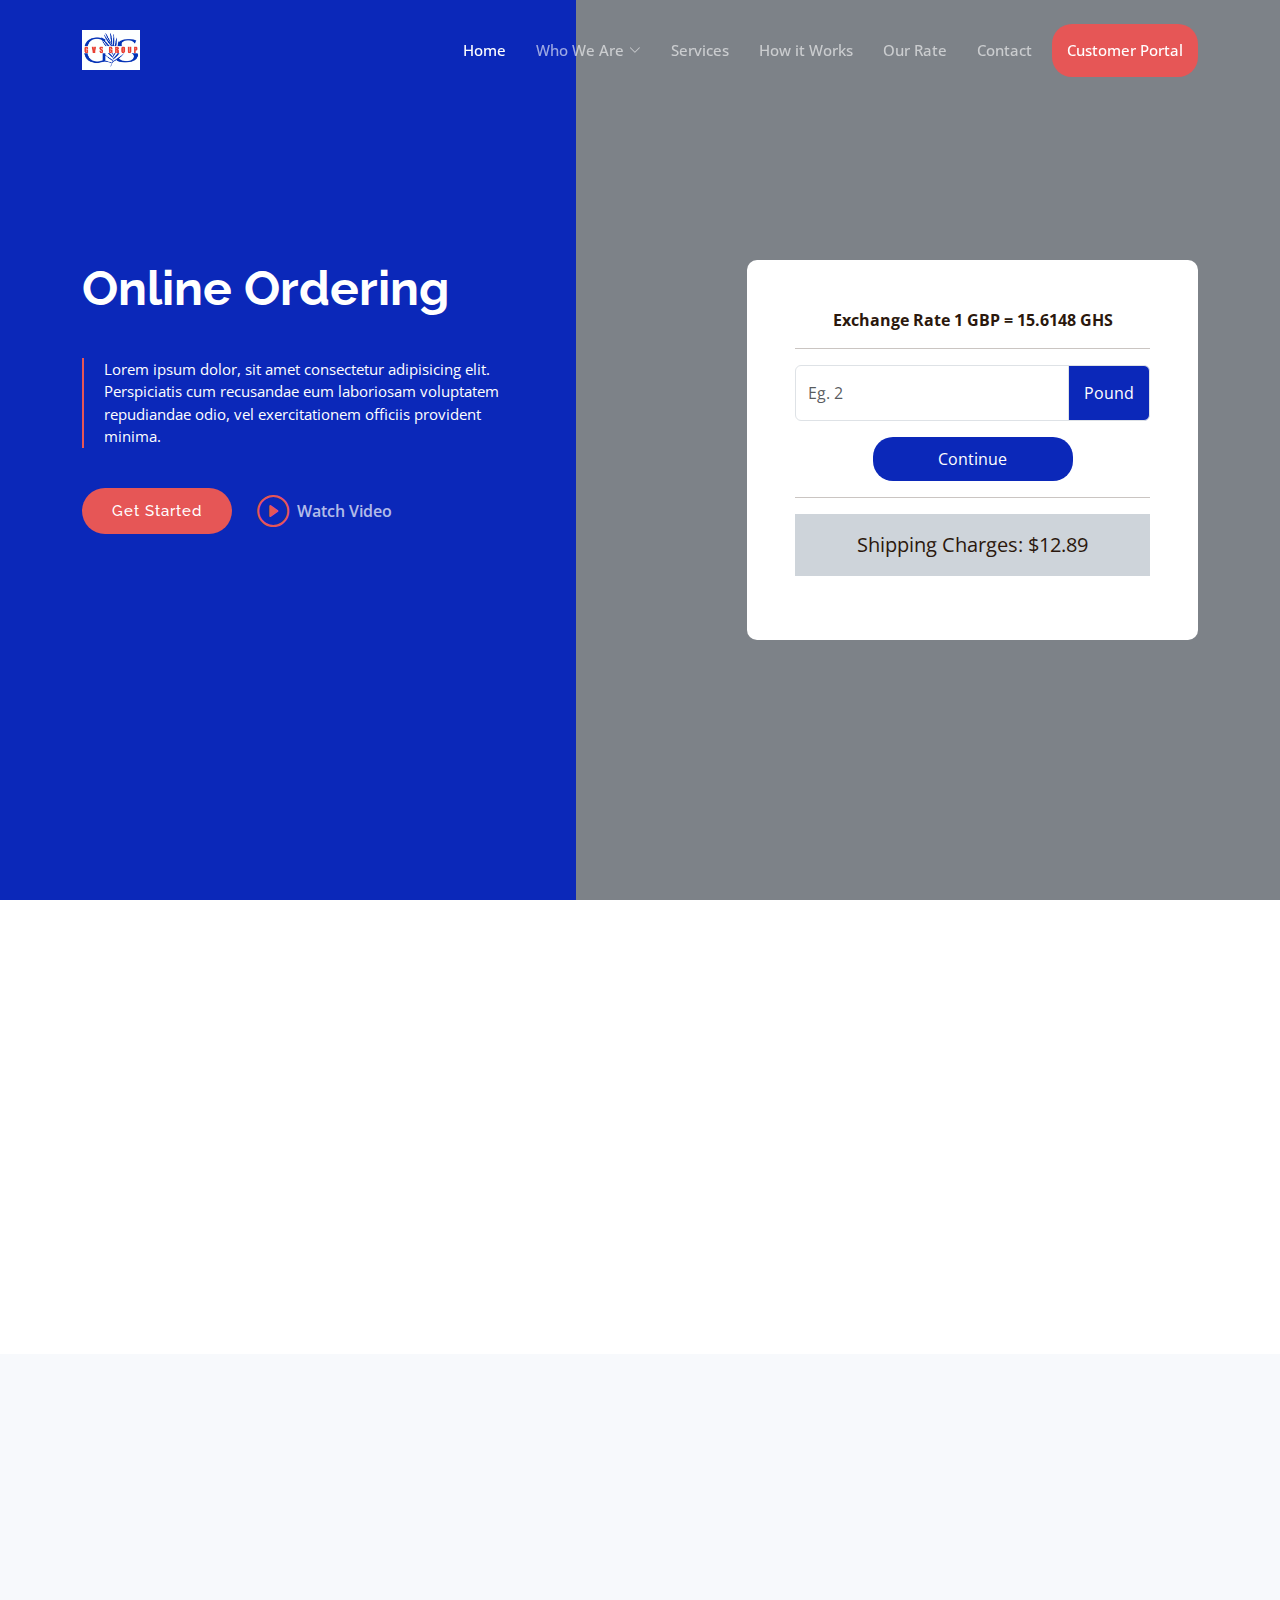
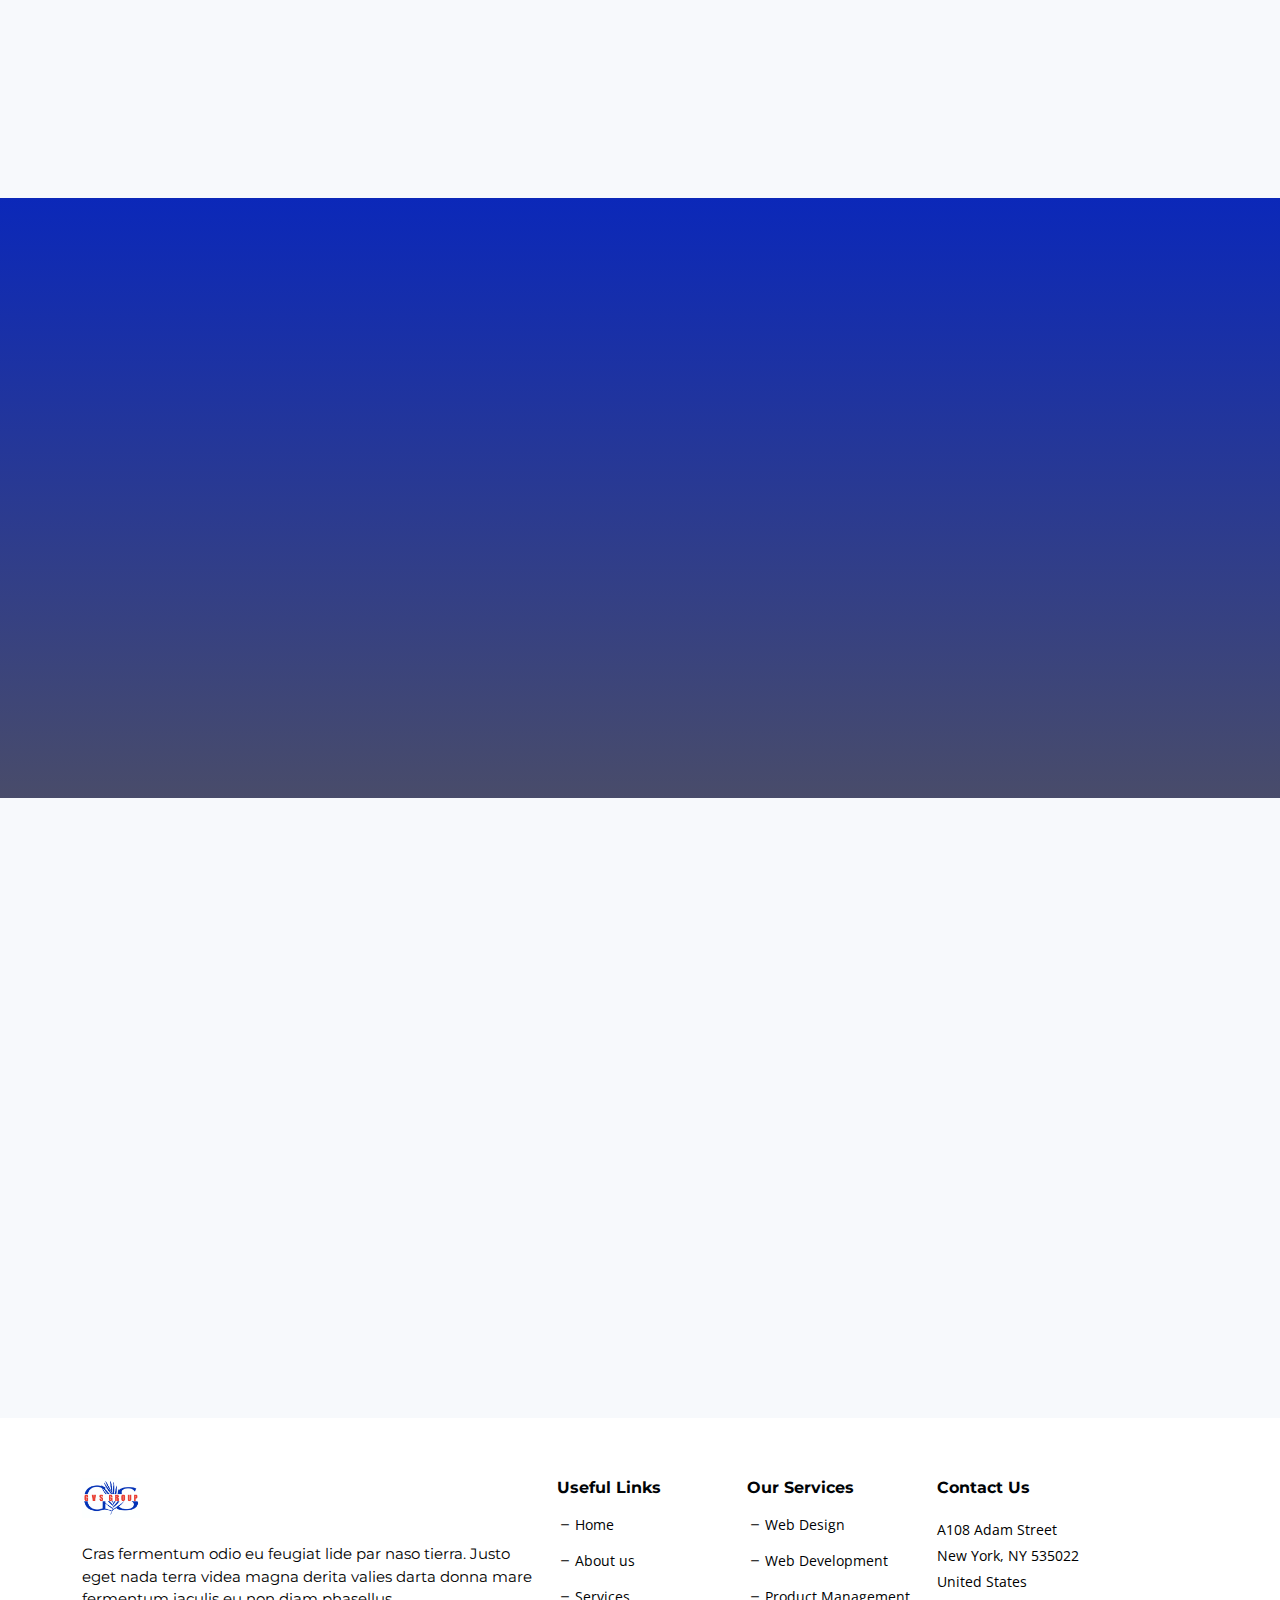
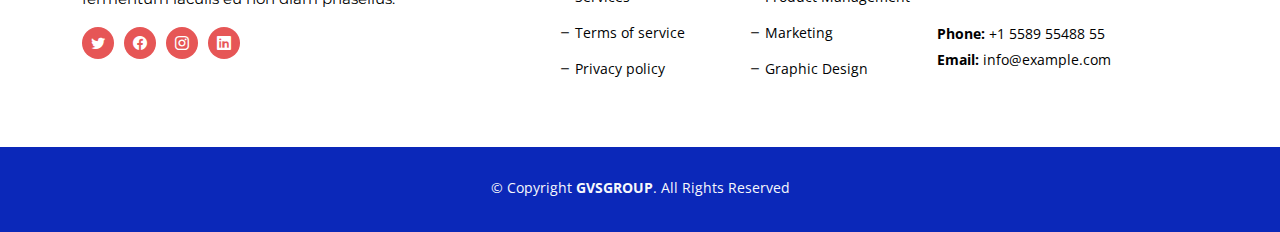
<file: index.html>
<!DOCTYPE html>
<html lang="en">

<head>
  <meta charset="utf-8">
  <meta content="width=device-width, initial-scale=1.0" name="viewport">

  <title>GVS | Packaging and Courier</title>
  <meta content="" name="description">
  <meta content="" name="keywords">

  <!-- Favicons -->
  <link href="assets/img/log.png" rel="icon">
  <link href="assets/img/log.png" rel="apple-touch-icon">

  <!-- Google Fonts -->
  <link rel="preconnect" href="https://fonts.googleapis.com">
  <link rel="preconnect" href="https://fonts.gstatic.com" crossorigin>
  <link href="https://fonts.googleapis.com/css2?family=Open+Sans:ital,wght@0,300;0,400;0,500;0,600;0,700;1,300;1,400;1,600;1,700&family=Montserrat:ital,wght@0,300;0,400;0,500;0,600;0,700;1,300;1,400;1,500;1,600;1,700&family=Raleway:ital,wght@0,300;0,400;0,500;0,600;0,700;1,300;1,400;1,500;1,600;1,700&display=swap" rel="stylesheet">

  <!-- Vendor CSS Files -->
  <link href="assets/vendor/bootstrap/css/bootstrap.min.css" rel="stylesheet">
  <link href="assets/vendor/bootstrap-icons/bootstrap-icons.css" rel="stylesheet">
  <link href="assets/vendor/aos/aos.css" rel="stylesheet">
  <link href="assets/vendor/glightbox/css/glightbox.min.css" rel="stylesheet">
  <link href="assets/vendor/swiper/swiper-bundle.min.css" rel="stylesheet">
  <link href="assets/vendor/remixicon/remixicon.css" rel="stylesheet">

  <!-- Template Main CSS File -->
  <link href="assets/css/main.css" rel="stylesheet">

  <!-- =======================================================
  * Template Name: Nova
  * Template URL: https://bootstrapmade.com/nova-bootstrap-business-template/
  * Updated: Mar 17 2024 with Bootstrap v5.3.3
  * Author: BootstrapMade.com
  * License: https://bootstrapmade.com/license/
  ======================================================== -->
</head>

<body class="page-index">

  <!-- ======= Header ======= -->
  <header id="header" class="header d-flex align-items-center fixed-top">
    <div class="container-fluid container-xl d-flex align-items-center justify-content-between">

      <a href="index.html" class="logo d-flex align-items-center">
        <!-- Uncomment the line below if you also wish to use an image logo -->
        <img src="assets/img/log.png" alt="">
        <!-- <h1 class="d-flex align-items-center">G</h1> -->
      </a>

      <i class="mobile-nav-toggle mobile-nav-show bi bi-list"></i>
      <i class="mobile-nav-toggle mobile-nav-hide d-none bi bi-x"></i>

      <nav id="navbar" class="navbar">
        <ul>
          <li><a href="index.html" class="active">Home</a></li>
          <li class="dropdown"><a href="#"><span>Who We Are</span> <i class="bi bi-chevron-down dropdown-indicator"></i></a>
            <ul>
              <li><a href="#">Dropdown 1</a></li>
              <li class="dropdown"><a href="#"><span>Deep Dropdown</span> <i class="bi bi-chevron-down dropdown-indicator"></i></a>
                <ul>
                  <li><a href="#">Deep Dropdown 1</a></li>
                  <li><a href="#">Deep Dropdown 2</a></li>
                  <li><a href="#">Deep Dropdown 3</a></li>
                  <li><a href="#">Deep Dropdown 4</a></li>
                  <li><a href="#">Deep Dropdown 5</a></li>
                </ul>
              </li>
              <li><a href="#">Dropdown 2</a></li>
              <li><a href="#">Dropdown 3</a></li>
              <li><a href="#">Dropdown 4</a></li>
            </ul>
          </li>
          <li><a href="services.html">Services</a></li>
          <li><a href="about.html">How it Works</a></li>
          
          <li><a href="team.html">Our Rate</a></li>
          <!-- <li><a href="team.html">Team</a></li> -->
          <!-- <li><a href="blog.html">Blog</a></li> -->
          
          <li><a href="contact.html" class="">Contact</a></li>
         <li> <a href="pages-login.html" style=" background-color:#e65656; color:#fff; border-radius:20px; padding:15px; margin-left:20px;">Customer Portal</a></li>
        </ul>
      </nav><!-- .navbar -->

    </div>
  </header><!-- End Header -->

  <!-- ======= Hero Section ======= -->
  <section id="hero" class="hero d-flex align-items-center">
    <div class="container">
      <div class="row">
        <div class="col-xl-5">
          <h2 data-aos="fade-up">Online Ordering</h2>
          <blockquote data-aos="fade-up" data-aos-delay="100">
            <p>Lorem ipsum dolor, sit amet consectetur adipisicing elit. Perspiciatis cum recusandae eum laboriosam voluptatem repudiandae odio, vel exercitationem officiis provident minima. </p>
          </blockquote>
          <div class="d-flex mb-5" data-aos="fade-up" data-aos-delay="200">
            <a href="#about" class="btn-get-started">Get Started</a>
            <a href="https://www.youtube.com/watch?v=LXb3EKWsInQ" class="glightbox btn-watch-video d-flex align-items-center"><i class="bi bi-play-circle"></i><span>Watch Video</span></a>
          </div>
        </div>
        <div class="col-xl-2">
          </div>
        <div class="col-xl-5">
          <form action="forms/contact.php" method="post" role="form" class="php-email-form p-5 border-5" style="border-radius: 10px; background-color:#ffffff  ; "> 
           <p style="text-align: center;"><b>Exchange Rate 1 GBP = 15.6148 GHS</b></p>
            <hr>
            <div class="input-group mb-3">
              
              <input type="text" class="form-control" aria-label="Amount (to the nearest dollar)" placeholder="Eg. 2">
              <span class="input-group-text" style="background-color:#0b28b9; color:#fff; padding:15px;">Pound</span>
            </div>

           
         
            <div class="text-center mt-3"><button type="submit" style="background-color: #0b28b9;  border:none; color:#fff; width:200px; border-radius:20px; padding:10px;">Continue</button></div>
            <hr>
            <div class="my-3">
             
              <div class="sent-message bg-dark-subtle p-3 text-center fs-5 ">Shipping Charges: $12.89</div>
            </div>
          </form>
        </div>

        <!-- <div class="col-xl-4">
          <h2 data-aos="fade-up">Freight forwarder, mailbox service, and internet ordering</h2>
          <blockquote data-aos="fade-up" data-aos-delay="100">
            <p>Lorem ipsum dolor, sit amet consectetur adipisicing elit. Perspiciatis cum recusandae eum laboriosam voluptatem repudiandae odio, vel exercitationem officiis provident minima. </p>
          </blockquote>
          <div class="d-flex" data-aos="fade-up" data-aos-delay="200">
            <a href="#about" class="btn-get-started">Get Started</a>
            <a href="https://www.youtube.com/watch?v=LXb3EKWsInQ" class="glightbox btn-watch-video d-flex align-items-center"><i class="bi bi-play-circle"></i><span>Watch Video</span></a>
          </div>
        </div> -->
      </div>
    </div>
  </section><!-- End Hero Section -->

  <main id="main">

    
    
    <!-- End Call To Action Section -->

    <!-- ======= Features Section ======= -->
    <section id="features" class="features">

      <div class="container" data-aos="fade-up">
        <div class="row">
          <div class="col-lg-6" data-aos="fade-up" data-aos-delay="100">
            <h3>Why Choose Us ? <br><span style="font-size: 20px;">-- Reliability and Speed --</span></h3>

            <div class="row gy-4">

              <div class="col-md-12">
                <div class="icon-list d-flex">
                  <i class="ri-store-line" style="color: #ffbb2c;"></i>
                  <span>Two weekly flights from the US to Guyana</span>
                </div>
              </div>

              <div class="col-md-12">
                <div class="icon-list d-flex">
                  <i class="ri-bar-chart-box-line" style="color: #5578ff;"></i>
                  <span>We offer both Air and Sea shipments</span>
                </div>
              </div>

              <div class="col-md-12">
                <div class="icon-list d-flex">
                  <i class="ri-calendar-todo-line" style="color: #e80368;"></i>
                  <span>Competitive rates that can't be beat</span>
                </div>
              </div>

              <div class="col-md-12">
                <div class="icon-list d-flex">
                  <i class="ri-paint-brush-line" style="color: #e361ff;"></i>
                  <span>Excellent customer service everyday</span>
                </div>
              </div>

            </div>
          </div>
          <div class="col-lg-5 position-relative" data-aos="fade-up" data-aos-delay="200">
            <div class="phone-wrap">
              <img src="assets/img/oo.png" style="width:400px;" alt="Image" class="img-fluid">
            </div>
          </div>
        </div>

      </div>

      <div class="details">
        <div class="container" data-aos="fade-up" data-aos-delay="300">
          <div class="row">
            <div class="col-md-6">
              <h4>Warehouse operates on <br>Mondays through Fridays</h4>
              <p>Lorem ipsum dolor sit amet, consectetur adipisicing elit. Numquam nostrum molestias doloremque quae delectus odit minima corrupti blanditiis quo animi!</p>
              <a href="#about" class="btn-get-started">View shipping rates</a>
            </div>
          </div>

        </div>
      </div>

    </section>

    <section id="call-to-action" class="call-to-action">
      <div class="container" data-aos="fade-up">
        <div class="row justify-content-center">
          <div class="col-lg-5 text-left">
            <h3>GVS GROUP </h3>
            <blockquote data-aos="fade-up" data-aos-delay="100">
              <p>Lorem ipsum dolor, sit amet consectetur adipisicing elit. Perspiciatis cum recusandae eum laboriosam voluptatem repudiandae odio, vel exercitationem officiis provident minima. </p>
            </blockquote>
            <p>

              Mondays to Fridays - 9:00 AM to 4:30 PM<br>
              
              Saturdays - 10:00 AM to 2:00 PM<br>
              
              Sundays and holidays CLOSED</p>
            <a class="cta-btn" href="#">View shipping rates</a>
          </div>

          <div class="col-lg-2 col-6 text-center">
            <img src="assets/img/ch.png" style="width:400px;">
          </div>
          <div class="col-lg-4 col-6 text-center">
            <img src="assets/img/ll.png" style="width:500px;">
          </div>
        </div>

      </div>
    </section>

    <!-- ======= Why Choose Us Section ======= -->
   
    
    <section id="testimonials" class="testimonials">
      <div class="container" data-aos="fade-up">

        <!-- <div class="section-header">
          <h2>Testimonials</h2>

        </div> -->

        <div class="slides-3 swiper" data-aos="fade-up" data-aos-delay="100">
          <div class="swiper-wrapper">

            <div class="swiper-slide">
              <div class="testimonial-item">
                <div class="stars">
                  <i class="bi bi-star-fill"></i><i class="bi bi-star-fill"></i><i class="bi bi-star-fill"></i><i class="bi bi-star-fill"></i><i class="bi bi-star-fill"></i>
                </div>
                <p>
                  Proin iaculis purus consequat sem cure digni ssim donec porttitora entum suscipit rhoncus. Accusantium quam, ultricies eget id, aliquam eget nibh et. Maecen aliquam, risus at semper.
                </p>
                <div class="profile">
                  <!-- <img src="assets/img/testimonials/testimonials-1.jpg" class="testimonial-img" alt=""> -->
                  <h3>Saul Goodman</h3>
                  <h4>Ceo &amp; Founder</h4>
                </div>
              </div>
            </div><!-- End testimonial item -->

            <div class="swiper-slide">
              <div class="testimonial-item">
                <div class="stars">
                  <i class="bi bi-star-fill"></i><i class="bi bi-star-fill"></i><i class="bi bi-star-fill"></i><i class="bi bi-star-fill"></i><i class="bi bi-star-fill"></i>
                </div>
                <p>
                  Export tempor illum tamen malis malis eram quae irure esse labore quem cillum quid cillum eram malis quorum velit fore eram velit sunt aliqua noster fugiat irure amet legam anim culpa.
                </p>
                <div class="profile">
                  <!-- <img src="assets/img/testimonials/testimonials-2.jpg" class="testimonial-img" alt=""> -->
                  <h3>Sara Wilsson</h3>
                  <h4>Designer</h4>
                </div>
              </div>
            </div><!-- End testimonial item -->

            <div class="swiper-slide">
              <div class="testimonial-item">
                <div class="stars">
                  <i class="bi bi-star-fill"></i><i class="bi bi-star-fill"></i><i class="bi bi-star-fill"></i><i class="bi bi-star-fill"></i><i class="bi bi-star-fill"></i>
                </div>
                <p>
                  Enim nisi quem export duis labore cillum quae magna enim sint quorum nulla quem veniam duis minim tempor labore quem eram duis noster aute amet eram fore quis sint minim.
                </p>
                <div class="profile">
                  <!-- <img src="assets/img/testimonials/testimonials-3.jpg" class="testimonial-img" alt=""> -->
                  <h3>Jena Karlis</h3>
                  <h4>Store Owner</h4>
                </div>
              </div>
            </div><!-- End testimonial item -->

            <div class="swiper-slide">
              <div class="testimonial-item">
                <div class="stars">
                  <i class="bi bi-star-fill"></i><i class="bi bi-star-fill"></i><i class="bi bi-star-fill"></i><i class="bi bi-star-fill"></i><i class="bi bi-star-fill"></i>
                </div>
                <p>
                  Fugiat enim eram quae cillum dolore dolor amet nulla culpa multos export minim fugiat minim velit minim dolor enim duis veniam ipsum anim magna sunt elit fore quem dolore labore illum veniam.
                </p>
                <div class="profile ">
                  <!-- <img src="assets/img/testimonials/testimonials-4.jpg" class="testimonial-img" alt=""> -->
                  <h3>Matt Brandon</h3>
                  <h4>Freelancer</h4>
                </div>
              </div>
            </div><!-- End testimonial item -->

            <div class="swiper-slide">
              <div class="testimonial-item">
                <div class="stars">
                  <i class="bi bi-star-fill"></i><i class="bi bi-star-fill"></i><i class="bi bi-star-fill"></i><i class="bi bi-star-fill"></i><i class="bi bi-star-fill"></i>
                </div>
                <p>
                  Quis quorum aliqua sint quem legam fore sunt eram irure aliqua veniam tempor noster veniam enim culpa labore duis sunt culpa nulla illum cillum fugiat legam esse veniam culpa fore nisi cillum quid.
                </p>
                <div class="profile ">
                  <!-- <img src="assets/img/testimonials/testimonials-5.jpg" class="testimonial-img" alt=""> -->
                  <h3>John Larson</h3>
                  <h4>Entrepreneur</h4>
                </div>
              </div>
            </div><!-- End testimonial item -->

          </div>
          <!-- <div class="swiper-pagination"></div> -->
        </div>

      </div>
    </section>
    
    <!-- End Why Choose Us Section -->

    <!-- ======= Our Services Section ======= -->
    <!-- <section id="services-list" class="services-list">
      <div class="container" data-aos="fade-up">

        <div class="section-header">
          <h2>Our Services</h2>

        </div>

        <div class="row gy-5">

          <div class="col-lg-4 col-md-6 service-item d-flex" data-aos="fade-up" data-aos-delay="100">
            <div class="icon flex-shrink-0"><i class="bi bi-briefcase" style="color: #f57813;"></i></div>
            <div>
              <h4 class="title"><a href="#" class="stretched-link">Lorem Ipsum</a></h4>
              <p class="description">Voluptatum deleniti atque corrupti quos dolores et quas molestias excepturi sint occaecati cupiditate non provident</p>
            </div>
          </div>
       

          <div class="col-lg-4 col-md-6 service-item d-flex" data-aos="fade-up" data-aos-delay="200">
            <div class="icon flex-shrink-0"><i class="bi bi-card-checklist" style="color: #15a04a;"></i></div>
            <div>
              <h4 class="title"><a href="#" class="stretched-link">Dolor Sitema</a></h4>
              <p class="description">Minim veniam, quis nostrud exercitation ullamco laboris nisi ut aliquip ex ea commodo consequat tarad limino ata</p>
            </div>
          </div>

          <div class="col-lg-4 col-md-6 service-item d-flex" data-aos="fade-up" data-aos-delay="300">
            <div class="icon flex-shrink-0"><i class="bi bi-bar-chart" style="color: #d90769;"></i></div>
            <div>
              <h4 class="title"><a href="#" class="stretched-link">Sed ut perspiciatis</a></h4>
              <p class="description">Duis aute irure dolor in reprehenderit in voluptate velit esse cillum dolore eu fugiat nulla pariatur</p>
            </div>
          </div>

          <div class="col-lg-4 col-md-6 service-item d-flex" data-aos="fade-up" data-aos-delay="400">
            <div class="icon flex-shrink-0"><i class="bi bi-binoculars" style="color: #15bfbc;"></i></div>
            <div>
              <h4 class="title"><a href="#" class="stretched-link">Magni Dolores</a></h4>
              <p class="description">Excepteur sint occaecat cupidatat non proident, sunt in culpa qui officia deserunt mollit anim id est laborum</p>
            </div>
          </div>

          <div class="col-lg-4 col-md-6 service-item d-flex" data-aos="fade-up" data-aos-delay="500">
            <div class="icon flex-shrink-0"><i class="bi bi-brightness-high" style="color: #f5cf13;"></i></div>
            <div>
              <h4 class="title"><a href="#" class="stretched-link">Nemo Enim</a></h4>
              <p class="description">At vero eos et accusamus et iusto odio dignissimos ducimus qui blanditiis praesentium voluptatum deleniti atque</p>
            </div>
          </div>

          <div class="col-lg-4 col-md-6 service-item d-flex" data-aos="fade-up" data-aos-delay="600">
            <div class="icon flex-shrink-0"><i class="bi bi-calendar4-week" style="color: #1335f5;"></i></div>
            <div>
              <h4 class="title"><a href="#" class="stretched-link">Eiusmod Tempor</a></h4>
              <p class="description">Et harum quidem rerum facilis est et expedita distinctio. Nam libero tempore, cum soluta nobis est eligendi</p>
            </div>
          </div>

        </div>

      </div>
    </section> -->
    
    <!-- End Our Services Section -->

    <!-- ======= Call To Action Section ======= -->
    
    
    <!-- End Features Section -->

    <!-- ======= Recent Blog Posts Section ======= -->
    <!-- End Recent Blog Posts Section -->

  </main><!-- End #main -->

  <!-- ======= Footer ======= -->
  <footer id="footer" class="footer">

    <div class="footer-content">
      <div class="container">
        <div class="row gy-4">
          <div class="col-lg-5 col-md-12 footer-info">
            <a href="index.html" class="logo d-flex align-items-center">
              <img src="assets/img/log.png" alt="">
            </a>
            <p>Cras fermentum odio eu feugiat lide par naso tierra. Justo eget nada terra videa magna derita valies darta donna mare fermentum iaculis eu non diam phasellus.</p>
            <div class="social-links d-flex  mt-3">
              <a href="#" class="twitter"><i class="bi bi-twitter"></i></a>
              <a href="#" class="facebook"><i class="bi bi-facebook"></i></a>
              <a href="#" class="instagram"><i class="bi bi-instagram"></i></a>
              <a href="#" class="linkedin"><i class="bi bi-linkedin"></i></a>
            </div>
          </div>

          <div class="col-lg-2 col-6 footer-links">
            <h4>Useful Links</h4>
            <ul>
              <li><i class="bi bi-dash"></i> <a href="#">Home</a></li>
              <li><i class="bi bi-dash"></i> <a href="#">About us</a></li>
              <li><i class="bi bi-dash"></i> <a href="#">Services</a></li>
              <li><i class="bi bi-dash"></i> <a href="#">Terms of service</a></li>
              <li><i class="bi bi-dash"></i> <a href="#">Privacy policy</a></li>
            </ul>
          </div>

          <div class="col-lg-2 col-6 footer-links">
            <h4>Our Services</h4>
            <ul>
              <li><i class="bi bi-dash"></i> <a href="#">Web Design</a></li>
              <li><i class="bi bi-dash"></i> <a href="#">Web Development</a></li>
              <li><i class="bi bi-dash"></i> <a href="#">Product Management</a></li>
              <li><i class="bi bi-dash"></i> <a href="#">Marketing</a></li>
              <li><i class="bi bi-dash"></i> <a href="#">Graphic Design</a></li>
            </ul>
          </div>

          <div class="col-lg-3 col-md-12 footer-contact text-center text-md-start">
            <h4>Contact Us</h4>
            <p>
              A108 Adam Street <br>
              New York, NY 535022<br>
              United States <br><br>
              <strong>Phone:</strong> +1 5589 55488 55<br>
              <strong>Email:</strong> info@example.com<br>
            </p>

          </div>

        </div>
      </div>
    </div>

    <div class="footer-legal">
      <div class="container">
        <div class="copyright">
          &copy; Copyright <strong><span>GVSGROUP</span></strong>. All Rights Reserved
        </div>
        <div class="credits">
          <!-- All the links in the footer should remain intact. -->
          <!-- You can delete the links only if you purchased the pro version. -->
          <!-- Licensing information: https://bootstrapmade.com/license/ -->
          <!-- Purchase the pro version with working PHP/AJAX contact form: https://bootstrapmade.com/nova-bootstrap-business-template/ -->
          <!-- Designed by <a href="https://bootstrapmade.com/">BootstrapMade</a> -->
        </div>
      </div>
    </div>
  </footer><!-- End Footer --><!-- End Footer -->

  <a href="#" class="scroll-top d-flex align-items-center justify-content-center"><i class="bi bi-arrow-up-short"></i></a>

  <div id="preloader"></div>

  <!-- Vendor JS Files -->
  <script src="assets/vendor/bootstrap/js/bootstrap.bundle.min.js"></script>
  <script src="assets/vendor/aos/aos.js"></script>
  <script src="assets/vendor/glightbox/js/glightbox.min.js"></script>
  <script src="assets/vendor/swiper/swiper-bundle.min.js"></script>
  <script src="assets/vendor/isotope-layout/isotope.pkgd.min.js"></script>
  <script src="assets/vendor/php-email-form/validate.js"></script>

  <!-- Template Main JS File -->
  <script src="assets/js/main.js"></script>

</body>

</html>
</file>
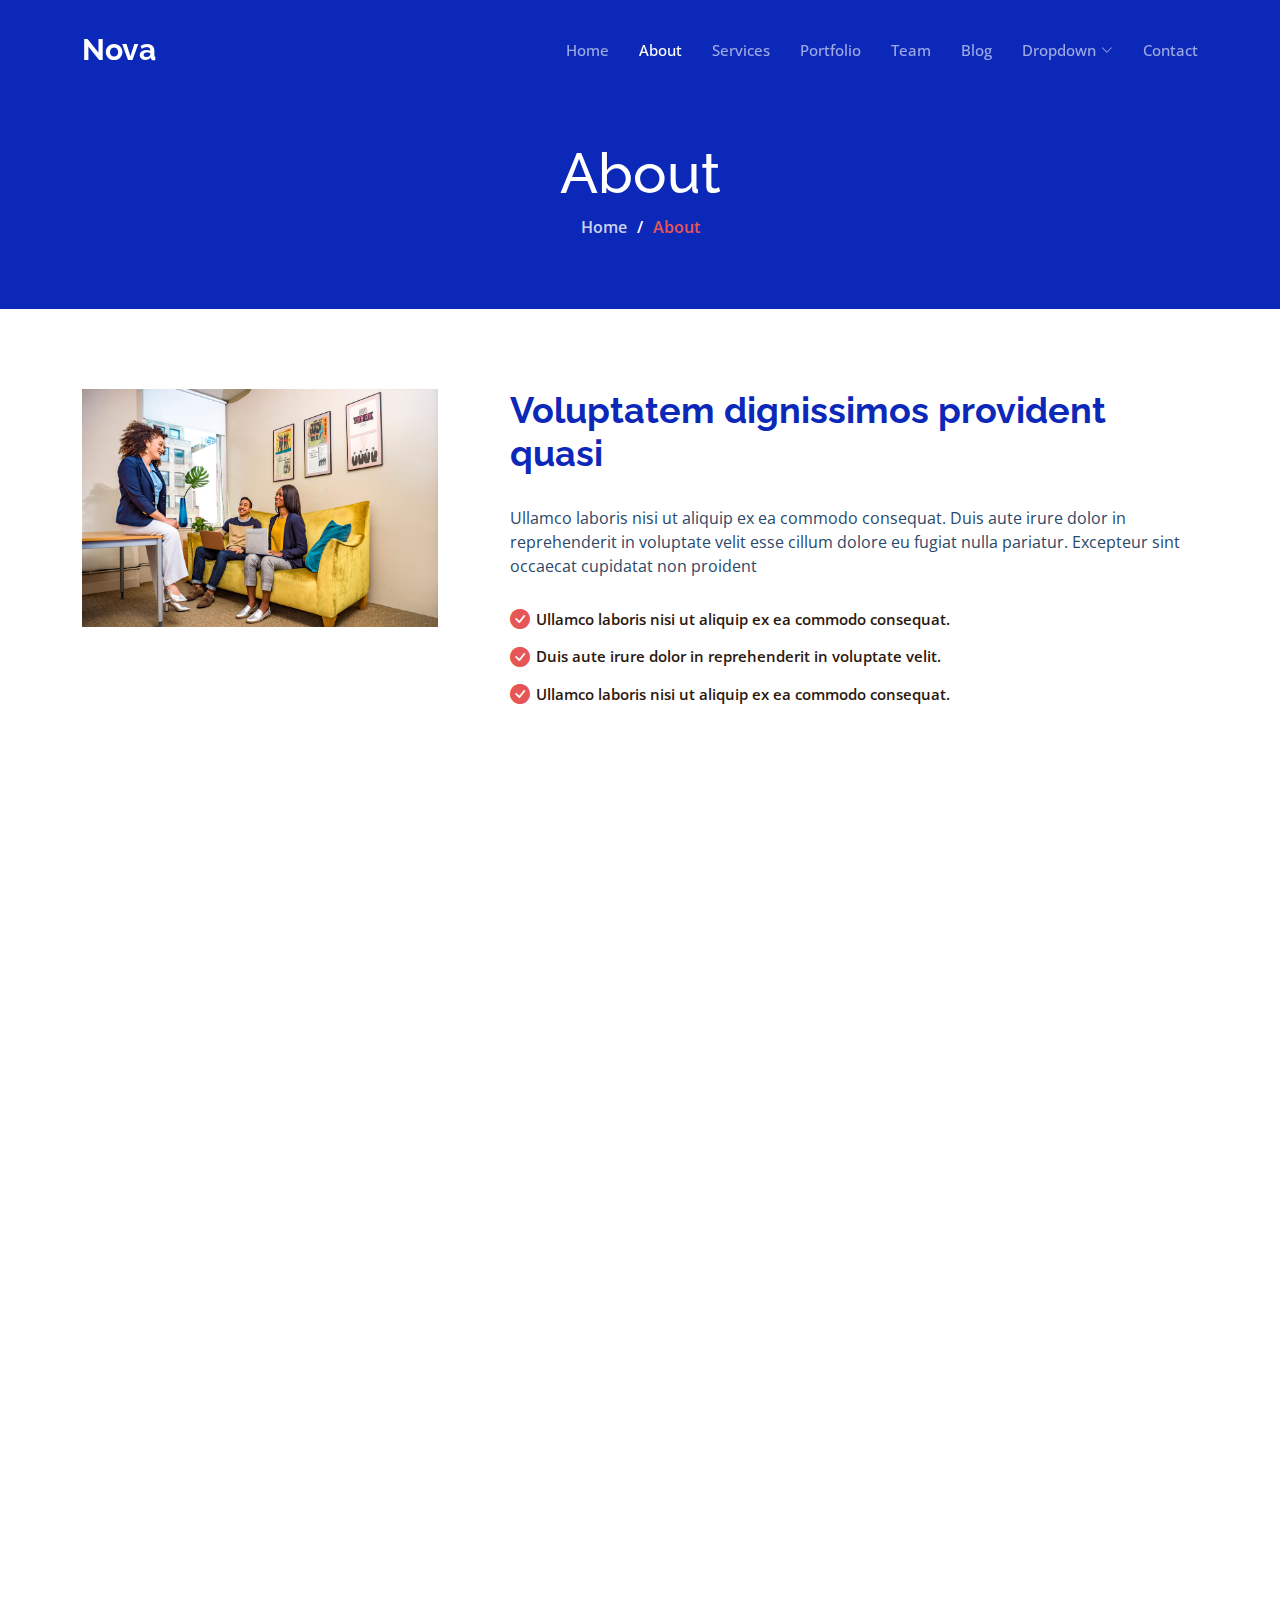
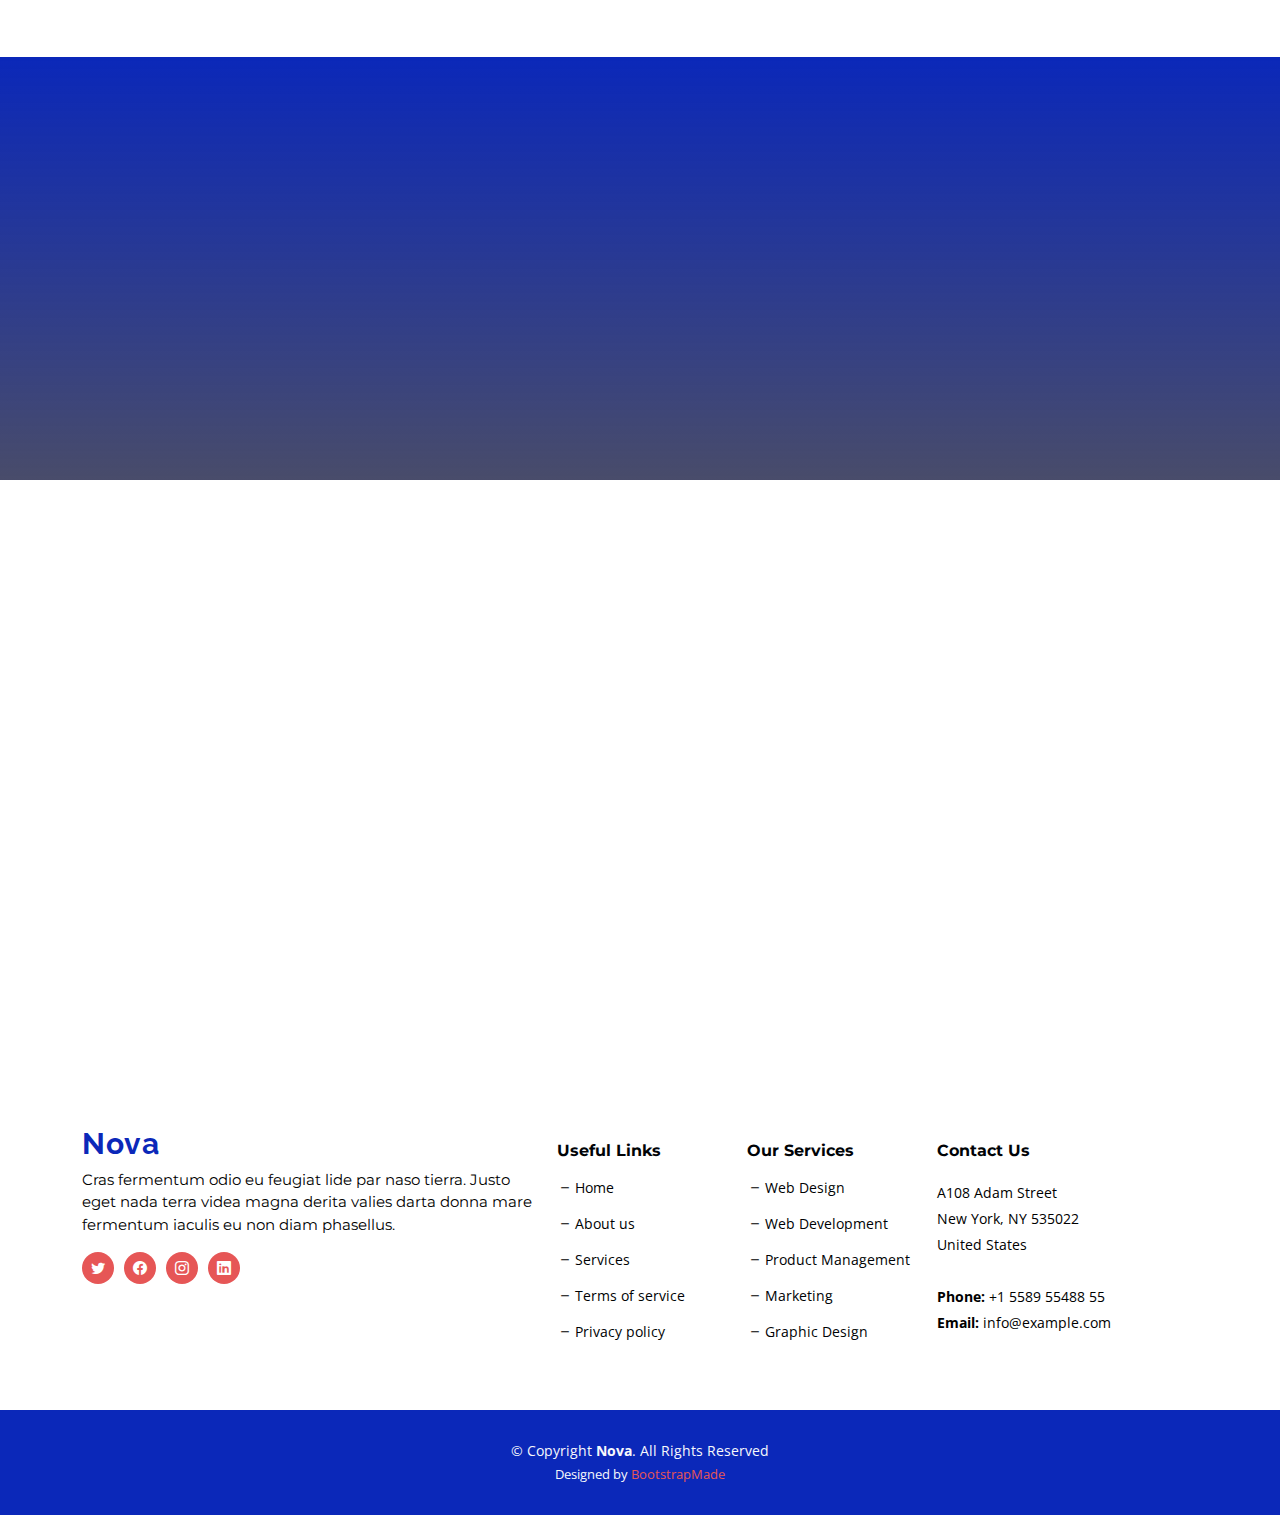
<file: about.html>
<!DOCTYPE html>
<html lang="en">

<head>
  <meta charset="utf-8">
  <meta content="width=device-width, initial-scale=1.0" name="viewport">

  <title>Nova Bootstrap Template - About</title>
  <meta content="" name="description">
  <meta content="" name="keywords">

  <!-- Favicons -->
  <link href="assets/img/favicon.png" rel="icon">
  <link href="assets/img/apple-touch-icon.png" rel="apple-touch-icon">

  <!-- Google Fonts -->
  <link rel="preconnect" href="https://fonts.googleapis.com">
  <link rel="preconnect" href="https://fonts.gstatic.com" crossorigin>
  <link href="https://fonts.googleapis.com/css2?family=Open+Sans:ital,wght@0,300;0,400;0,500;0,600;0,700;1,300;1,400;1,600;1,700&family=Montserrat:ital,wght@0,300;0,400;0,500;0,600;0,700;1,300;1,400;1,500;1,600;1,700&family=Raleway:ital,wght@0,300;0,400;0,500;0,600;0,700;1,300;1,400;1,500;1,600;1,700&display=swap" rel="stylesheet">

  <!-- Vendor CSS Files -->
  <link href="assets/vendor/bootstrap/css/bootstrap.min.css" rel="stylesheet">
  <link href="assets/vendor/bootstrap-icons/bootstrap-icons.css" rel="stylesheet">
  <link href="assets/vendor/aos/aos.css" rel="stylesheet">
  <link href="assets/vendor/glightbox/css/glightbox.min.css" rel="stylesheet">
  <link href="assets/vendor/swiper/swiper-bundle.min.css" rel="stylesheet">
  <link href="assets/vendor/remixicon/remixicon.css" rel="stylesheet">

  <!-- Template Main CSS File -->
  <link href="assets/css/main.css" rel="stylesheet">

  <!-- =======================================================
  * Template Name: Nova
  * Template URL: https://bootstrapmade.com/nova-bootstrap-business-template/
  * Updated: Mar 17 2024 with Bootstrap v5.3.3
  * Author: BootstrapMade.com
  * License: https://bootstrapmade.com/license/
  ======================================================== -->
</head>

<body class="page-about">

  <!-- ======= Header ======= -->
  <header id="header" class="header d-flex align-items-center fixed-top">
    <div class="container-fluid container-xl d-flex align-items-center justify-content-between">

      <a href="index.html" class="logo d-flex align-items-center">
        <!-- Uncomment the line below if you also wish to use an image logo -->
        <!-- <img src="assets/img/logo.png" alt=""> -->
        <h1 class="d-flex align-items-center">Nova</h1>
      </a>

      <i class="mobile-nav-toggle mobile-nav-show bi bi-list"></i>
      <i class="mobile-nav-toggle mobile-nav-hide d-none bi bi-x"></i>

      <nav id="navbar" class="navbar">
        <ul>
          <li><a href="index.html">Home</a></li>
          <li><a href="about.html" class="active">About</a></li>
          <li><a href="services.html">Services</a></li>
          <li><a href="portfolio.html">Portfolio</a></li>
          <li><a href="team.html">Team</a></li>
          <li><a href="blog.html">Blog</a></li>
          <li class="dropdown"><a href="#"><span>Dropdown</span> <i class="bi bi-chevron-down dropdown-indicator"></i></a>
            <ul>
              <li><a href="#">Dropdown 1</a></li>
              <li class="dropdown"><a href="#"><span>Deep Dropdown</span> <i class="bi bi-chevron-down dropdown-indicator"></i></a>
                <ul>
                  <li><a href="#">Deep Dropdown 1</a></li>
                  <li><a href="#">Deep Dropdown 2</a></li>
                  <li><a href="#">Deep Dropdown 3</a></li>
                  <li><a href="#">Deep Dropdown 4</a></li>
                  <li><a href="#">Deep Dropdown 5</a></li>
                </ul>
              </li>
              <li><a href="#">Dropdown 2</a></li>
              <li><a href="#">Dropdown 3</a></li>
              <li><a href="#">Dropdown 4</a></li>
            </ul>
          </li>
          <li><a href="contact.html">Contact</a></li>
        </ul>
      </nav><!-- .navbar -->

    </div>
  </header><!-- End Header -->

  <main id="main">

    <!-- ======= Breadcrumbs ======= -->
    <div class="breadcrumbs d-flex align-items-center" style="background-image: url('assets/img/about-header.jpg');">
      <div class="container position-relative d-flex flex-column align-items-center">

        <h2>About</h2>
        <ol>
          <li><a href="index.html">Home</a></li>
          <li>About</li>
        </ol>

      </div>
    </div><!-- End Breadcrumbs -->

    <!-- ======= About Section ======= -->
    <section id="about" class="about">
      <div class="container" data-aos="fade-up">

        <div class="row gy-4" data-aos="fade-up">
          <div class="col-lg-4">
            <img src="assets/img/about.jpg" class="img-fluid" alt="">
          </div>
          <div class="col-lg-8">
            <div class="content ps-lg-5">
              <h3>Voluptatem dignissimos provident quasi</h3>
              <p>
                Ullamco laboris nisi ut aliquip ex ea commodo consequat. Duis aute irure dolor in reprehenderit in voluptate
                velit esse cillum dolore eu fugiat nulla pariatur. Excepteur sint occaecat cupidatat non proident
              </p>
              <ul>
                <li><i class="bi bi-check-circle-fill"></i> Ullamco laboris nisi ut aliquip ex ea commodo consequat.</li>
                <li><i class="bi bi-check-circle-fill"></i> Duis aute irure dolor in reprehenderit in voluptate velit.</li>
                <li><i class="bi bi-check-circle-fill"></i> Ullamco laboris nisi ut aliquip ex ea commodo consequat.</li>
              </ul>
            </div>
          </div>
        </div>

      </div>
    </section><!-- End About Section -->

    <!-- ======= Why Choose Us Section ======= -->
    <section id="why-us" class="why-us">
      <div class="container" data-aos="fade-up">

        <div class="section-header">
          <h2>Why Choose Us</h2>

        </div>

        <div class="row g-0" data-aos="fade-up" data-aos-delay="200">

          <div class="col-xl-5 img-bg" style="background-image: url('assets/img/why-us-bg.jpg')"></div>
          <div class="col-xl-7 slides  position-relative">

            <div class="slides-1 swiper">
              <div class="swiper-wrapper">

                <div class="swiper-slide">
                  <div class="item">
                    <h3 class="mb-3">Let's grow your business together</h3>
                    <h4 class="mb-3">Optio reiciendis accusantium iusto architecto at quia minima maiores quidem, dolorum.</h4>
                    <p>Lorem ipsum dolor sit amet consectetur adipisicing elit. Repellendus, ipsam perferendis asperiores explicabo vel tempore velit totam, natus nesciunt accusantium dicta quod quibusdam ipsum maiores nobis non, eum. Ullam reiciendis dignissimos laborum aut, magni voluptatem velit doloribus quas sapiente optio.</p>
                  </div>
                </div><!-- End slide item -->

                <div class="swiper-slide">
                  <div class="item">
                    <h3 class="mb-3">Unde perspiciatis ut repellat dolorem</h3>
                    <h4 class="mb-3">Amet cumque nam sed voluptas doloribus iusto. Dolorem eos aliquam quis.</h4>
                    <p>Dolorem quia fuga consectetur voluptatem. Earum consequatur nulla maxime necessitatibus cum accusamus. Voluptatem dolorem ut numquam dolorum delectus autem veritatis facilis. Et ea ut repellat ea. Facere est dolores fugiat dolor.</p>
                  </div>
                </div><!-- End slide item -->

                <div class="swiper-slide">
                  <div class="item">
                    <h3 class="mb-3">Aliquid non alias minus</h3>
                    <h4 class="mb-3">Necessitatibus voluptatibus explicabo dolores a vitae voluptatum.</h4>
                    <p>Neque voluptates aut. Soluta aut perspiciatis porro deserunt. Voluptate ut itaque velit. Aut consectetur voluptatem aspernatur sequi sit laborum. Voluptas enim dolorum fugiat aut.</p>
                  </div>
                </div><!-- End slide item -->

                <div class="swiper-slide">
                  <div class="item">
                    <h3 class="mb-3">Necessitatibus suscipit non voluptatem quibusdam</h3>
                    <h4 class="mb-3">Tempora quos est ut quia adipisci ut voluptas. Deleniti laborum soluta nihil est. Eum similique neque autem ut.</h4>
                    <p>Ut rerum et autem vel. Et rerum molestiae aut sit vel incidunt sit at voluptatem. Saepe dolorem et sed voluptate impedit. Ad et qui sint at qui animi animi rerum.</p>
                  </div>
                </div><!-- End slide item -->

              </div>
              <div class="swiper-pagination"></div>
            </div>
            <div class="swiper-button-prev"></div>
            <div class="swiper-button-next"></div>
          </div>

        </div>

      </div>
    </section><!-- End Why Choose Us Section -->

    <!-- ======= Call To Action Section ======= -->
    <section id="call-to-action" class="call-to-action">
      <div class="container" data-aos="fade-up">
        <div class="row justify-content-center">
          <div class="col-lg-6 text-center">
            <h3>Ut fugiat aliquam aut non</h3>
            <p>Duis aute irure dolor in reprehenderit in voluptate velit esse cillum dolore eu fugiat nulla pariatur. Excepteur sint occaecat cupidatat non proident.</p>
            <a class="cta-btn" href="#">Call To Action</a>
          </div>
        </div>

      </div>
    </section><!-- End Call To Action Section -->

    <!-- ======= Team Section ======= -->
    <section id="team" class="team">
      <div class="container" data-aos="fade-up">

        <div class="section-header">
          <h2>Our Team</h2>

        </div>

        <div class="row gy-4">

          <div class="col-lg-3 col-md-6" data-aos="fade-up" data-aos-delay="100">
            <div class="team-member">
              <div class="member-img">
                <img src="assets/img/team/team-1.jpg" class="img-fluid" alt="">
                <div class="social">
                  <a href=""><i class="bi bi-twitter"></i></a>
                  <a href=""><i class="bi bi-facebook"></i></a>
                  <a href=""><i class="bi bi-instagram"></i></a>
                  <a href=""><i class="bi bi-linkedin"></i></a>
                </div>
              </div>
              <div class="member-info">
                <h4>Walter White</h4>
                <span>Chief Executive Officer</span>
              </div>
            </div>
          </div><!-- End Team Member -->

          <div class="col-lg-3 col-md-6" data-aos="fade-up" data-aos-delay="200">
            <div class="team-member">
              <div class="member-img">
                <img src="assets/img/team/team-2.jpg" class="img-fluid" alt="">
                <div class="social">
                  <a href=""><i class="bi bi-twitter"></i></a>
                  <a href=""><i class="bi bi-facebook"></i></a>
                  <a href=""><i class="bi bi-instagram"></i></a>
                  <a href=""><i class="bi bi-linkedin"></i></a>
                </div>
              </div>
              <div class="member-info">
                <h4>Sarah Jhonson</h4>
                <span>Product Manager</span>
              </div>
            </div>
          </div><!-- End Team Member -->

          <div class="col-lg-3 col-md-6" data-aos="fade-up" data-aos-delay="300">
            <div class="team-member">
              <div class="member-img">
                <img src="assets/img/team/team-3.jpg" class="img-fluid" alt="">
                <div class="social">
                  <a href=""><i class="bi bi-twitter"></i></a>
                  <a href=""><i class="bi bi-facebook"></i></a>
                  <a href=""><i class="bi bi-instagram"></i></a>
                  <a href=""><i class="bi bi-linkedin"></i></a>
                </div>
              </div>
              <div class="member-info">
                <h4>William Anderson</h4>
                <span>CTO</span>
              </div>
            </div>
          </div><!-- End Team Member -->

          <div class="col-lg-3 col-md-6" data-aos="fade-up" data-aos-delay="400">
            <div class="team-member">
              <div class="member-img">
                <img src="assets/img/team/team-4.jpg" class="img-fluid" alt="">
                <div class="social">
                  <a href=""><i class="bi bi-twitter"></i></a>
                  <a href=""><i class="bi bi-facebook"></i></a>
                  <a href=""><i class="bi bi-instagram"></i></a>
                  <a href=""><i class="bi bi-linkedin"></i></a>
                </div>
              </div>
              <div class="member-info">
                <h4>Amanda Jepson</h4>
                <span>Accountant</span>
              </div>
            </div>
          </div><!-- End Team Member -->

        </div>

      </div>
    </section><!-- End Team Section -->

  </main><!-- End #main -->

  <!-- ======= Footer ======= -->
  <footer id="footer" class="footer">

    <div class="footer-content">
      <div class="container">
        <div class="row gy-4">
          <div class="col-lg-5 col-md-12 footer-info">
            <a href="index.html" class="logo d-flex align-items-center">
              <span>Nova</span>
            </a>
            <p>Cras fermentum odio eu feugiat lide par naso tierra. Justo eget nada terra videa magna derita valies darta donna mare fermentum iaculis eu non diam phasellus.</p>
            <div class="social-links d-flex  mt-3">
              <a href="#" class="twitter"><i class="bi bi-twitter"></i></a>
              <a href="#" class="facebook"><i class="bi bi-facebook"></i></a>
              <a href="#" class="instagram"><i class="bi bi-instagram"></i></a>
              <a href="#" class="linkedin"><i class="bi bi-linkedin"></i></a>
            </div>
          </div>

          <div class="col-lg-2 col-6 footer-links">
            <h4>Useful Links</h4>
            <ul>
              <li><i class="bi bi-dash"></i> <a href="#">Home</a></li>
              <li><i class="bi bi-dash"></i> <a href="#">About us</a></li>
              <li><i class="bi bi-dash"></i> <a href="#">Services</a></li>
              <li><i class="bi bi-dash"></i> <a href="#">Terms of service</a></li>
              <li><i class="bi bi-dash"></i> <a href="#">Privacy policy</a></li>
            </ul>
          </div>

          <div class="col-lg-2 col-6 footer-links">
            <h4>Our Services</h4>
            <ul>
              <li><i class="bi bi-dash"></i> <a href="#">Web Design</a></li>
              <li><i class="bi bi-dash"></i> <a href="#">Web Development</a></li>
              <li><i class="bi bi-dash"></i> <a href="#">Product Management</a></li>
              <li><i class="bi bi-dash"></i> <a href="#">Marketing</a></li>
              <li><i class="bi bi-dash"></i> <a href="#">Graphic Design</a></li>
            </ul>
          </div>

          <div class="col-lg-3 col-md-12 footer-contact text-center text-md-start">
            <h4>Contact Us</h4>
            <p>
              A108 Adam Street <br>
              New York, NY 535022<br>
              United States <br><br>
              <strong>Phone:</strong> +1 5589 55488 55<br>
              <strong>Email:</strong> info@example.com<br>
            </p>

          </div>

        </div>
      </div>
    </div>

    <div class="footer-legal">
      <div class="container">
        <div class="copyright">
          &copy; Copyright <strong><span>Nova</span></strong>. All Rights Reserved
        </div>
        <div class="credits">
          <!-- All the links in the footer should remain intact. -->
          <!-- You can delete the links only if you purchased the pro version. -->
          <!-- Licensing information: https://bootstrapmade.com/license/ -->
          <!-- Purchase the pro version with working PHP/AJAX contact form: https://bootstrapmade.com/nova-bootstrap-business-template/ -->
          Designed by <a href="https://bootstrapmade.com/">BootstrapMade</a>
        </div>
      </div>
    </div>
  </footer><!-- End Footer --><!-- End Footer -->

  <a href="#" class="scroll-top d-flex align-items-center justify-content-center"><i class="bi bi-arrow-up-short"></i></a>

  <div id="preloader"></div>

  <!-- Vendor JS Files -->
  <script src="assets/vendor/bootstrap/js/bootstrap.bundle.min.js"></script>
  <script src="assets/vendor/aos/aos.js"></script>
  <script src="assets/vendor/glightbox/js/glightbox.min.js"></script>
  <script src="assets/vendor/swiper/swiper-bundle.min.js"></script>
  <script src="assets/vendor/isotope-layout/isotope.pkgd.min.js"></script>
  <script src="assets/vendor/php-email-form/validate.js"></script>

  <!-- Template Main JS File -->
  <script src="assets/js/main.js"></script>

</body>

</html>
</file>
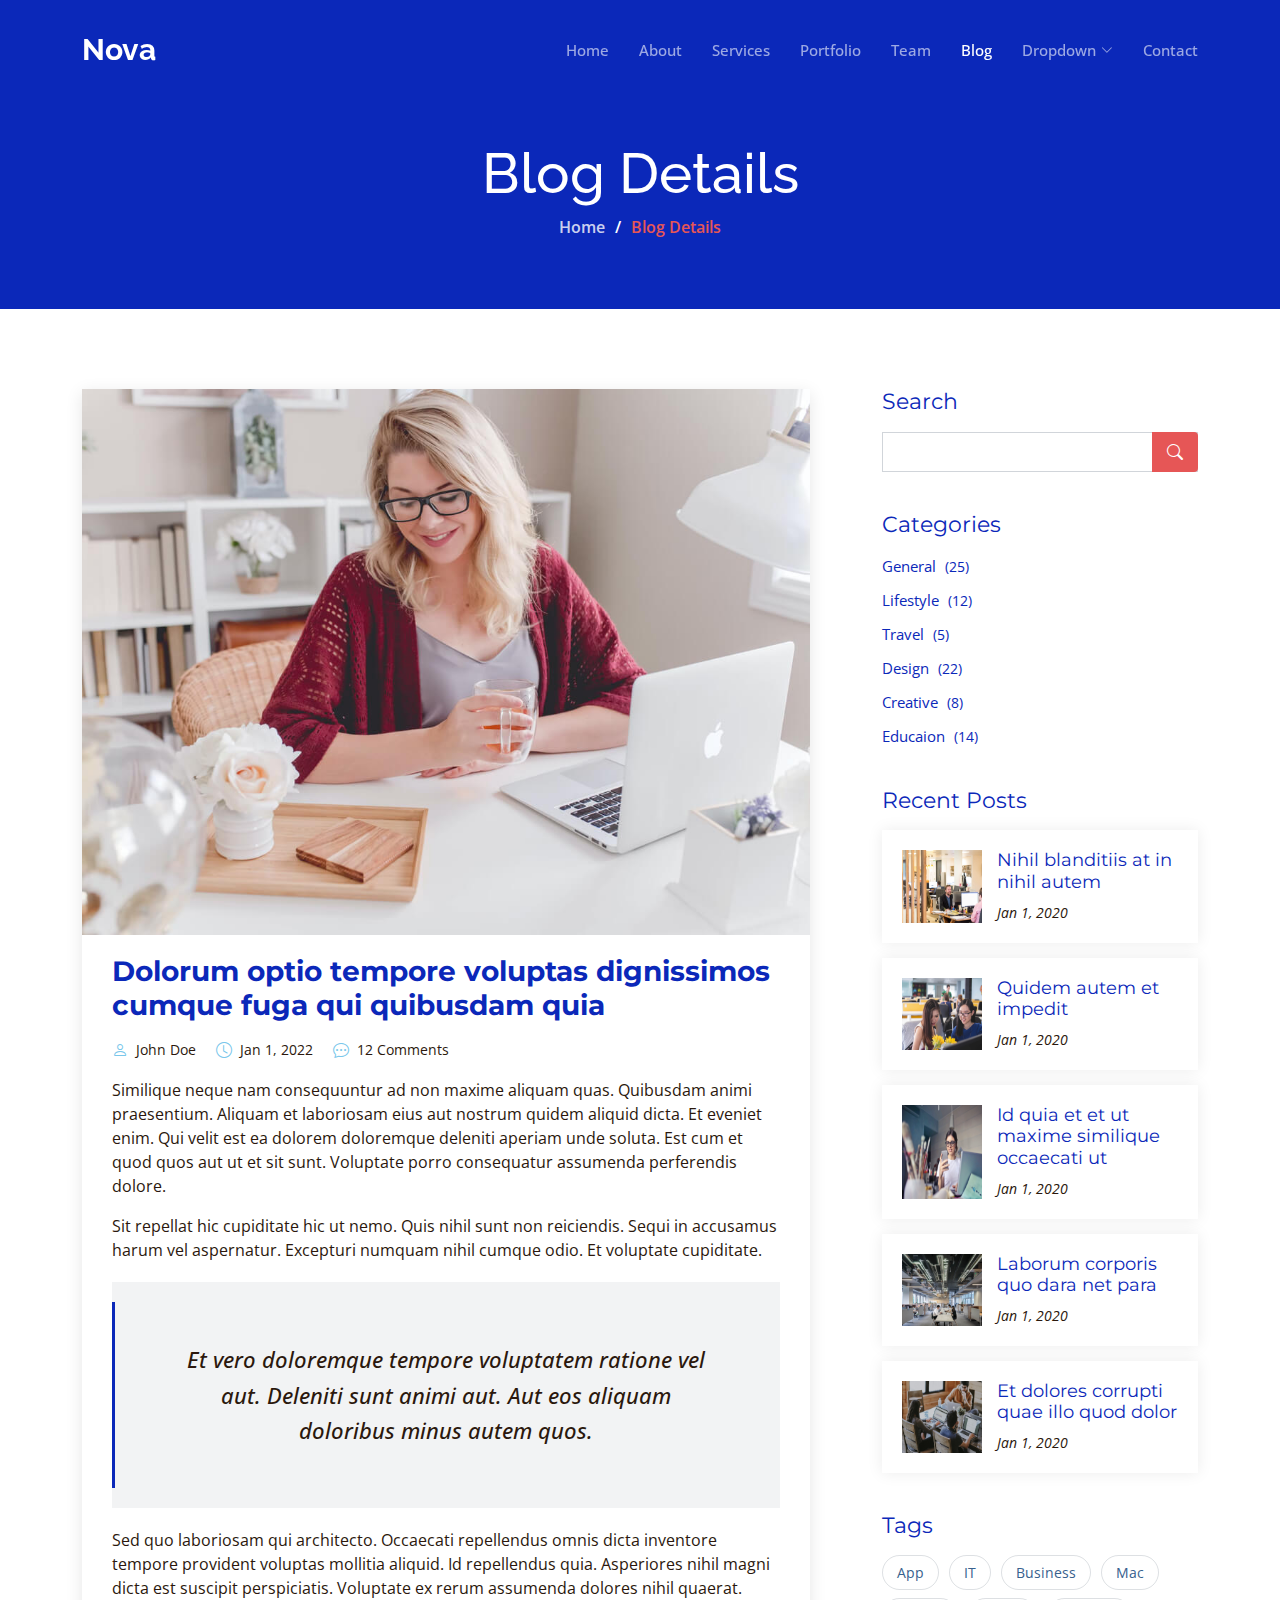
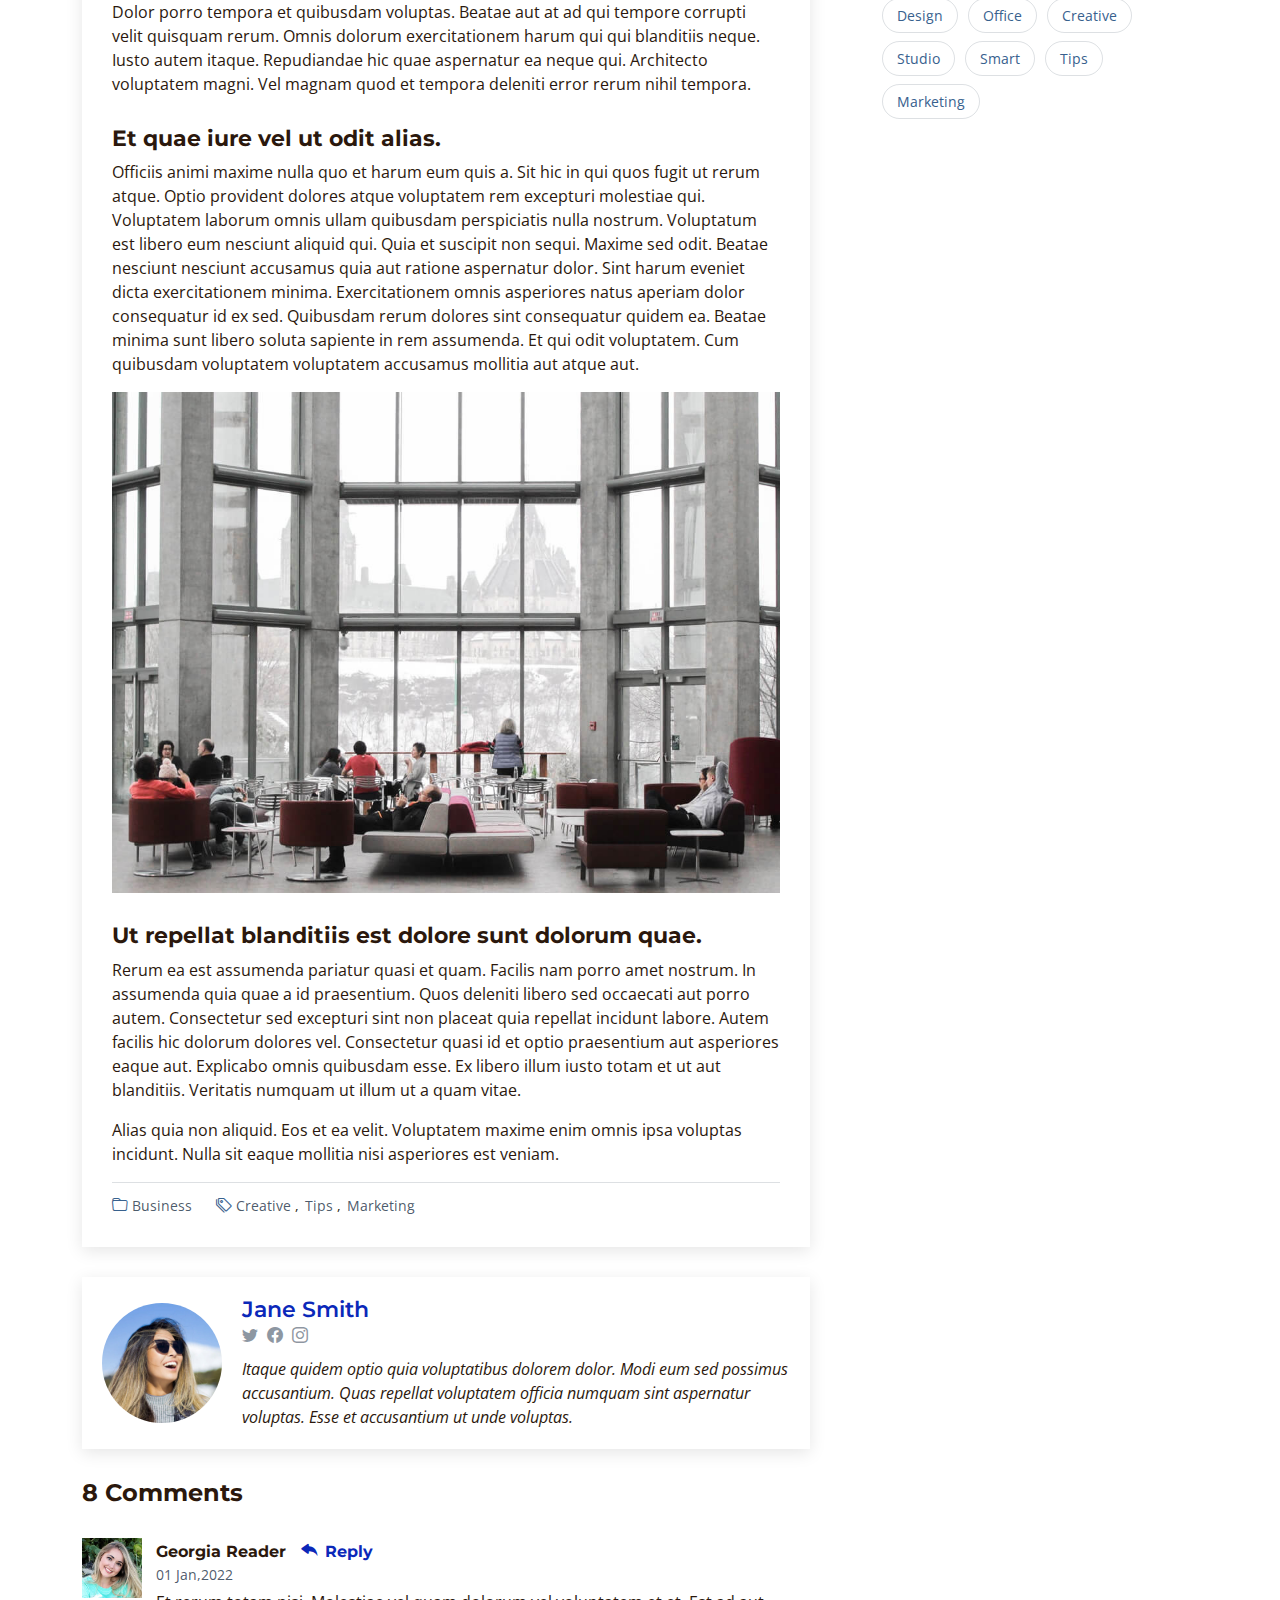
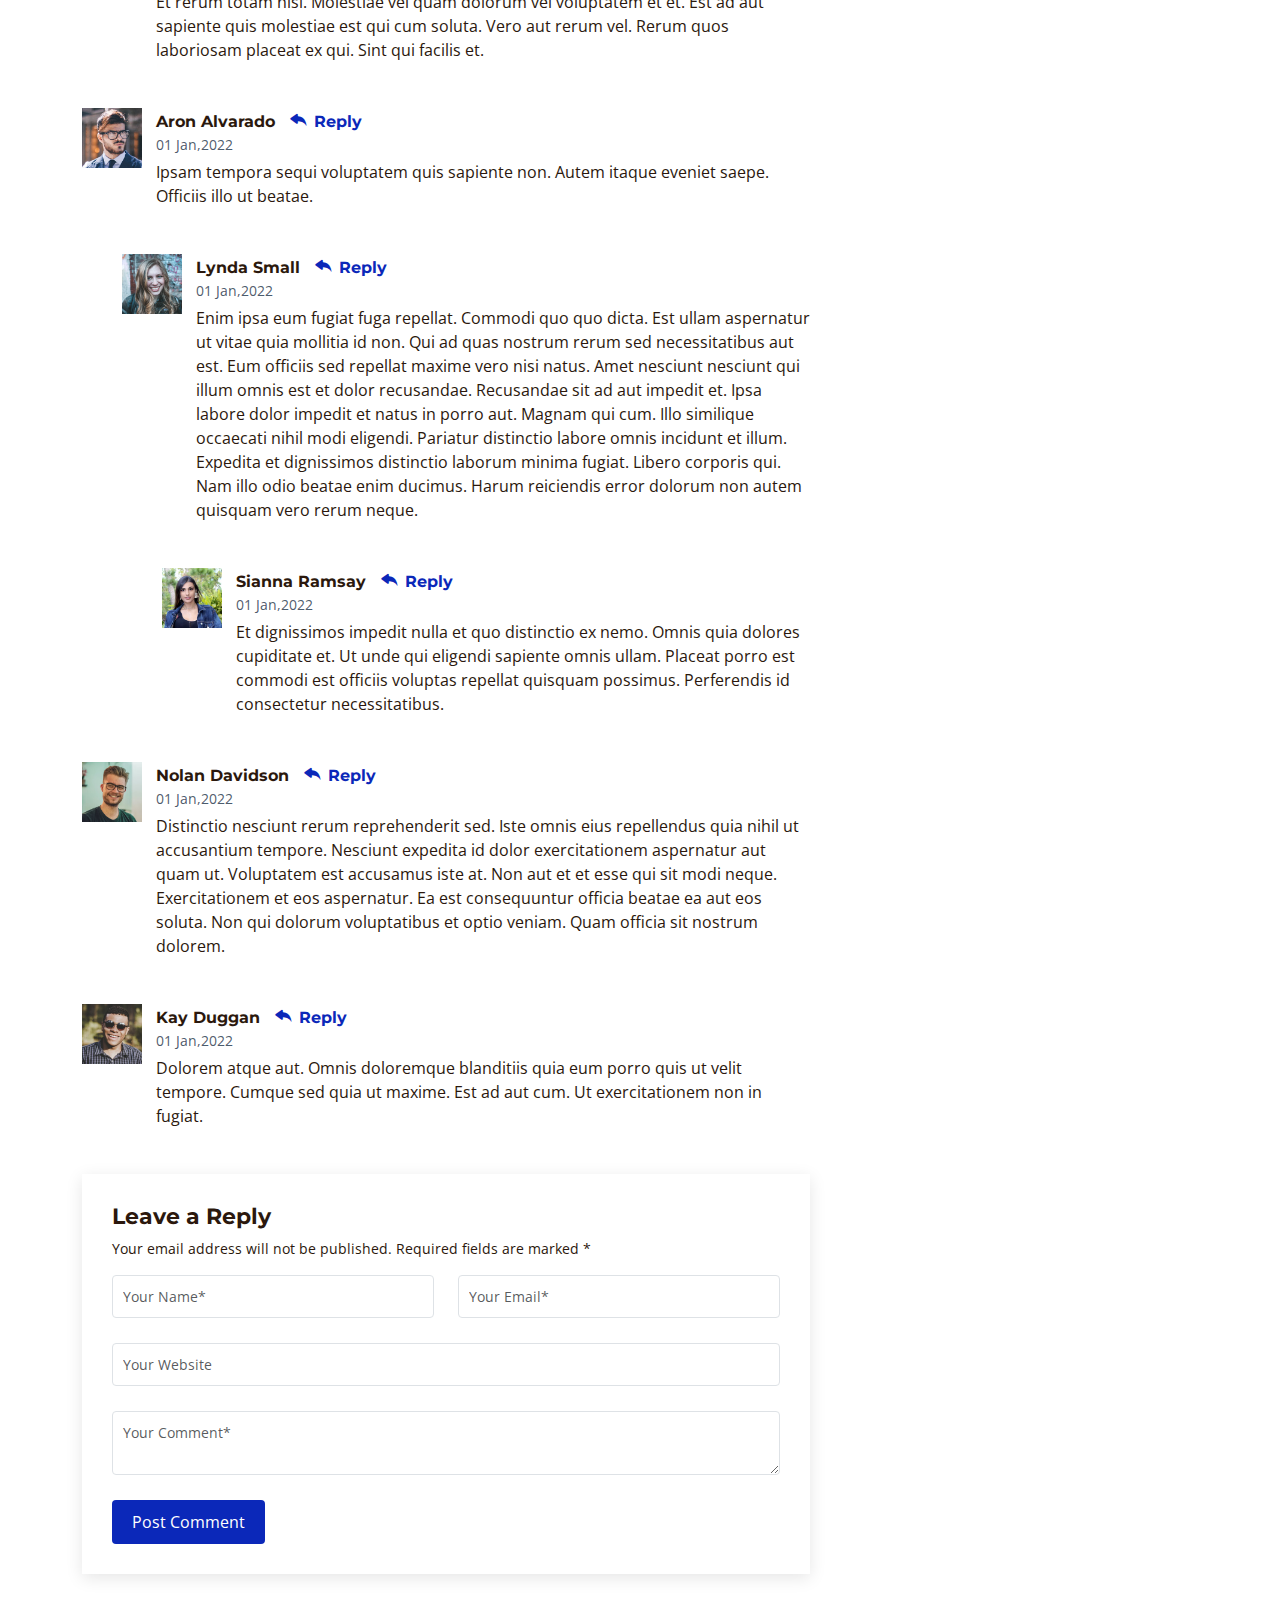
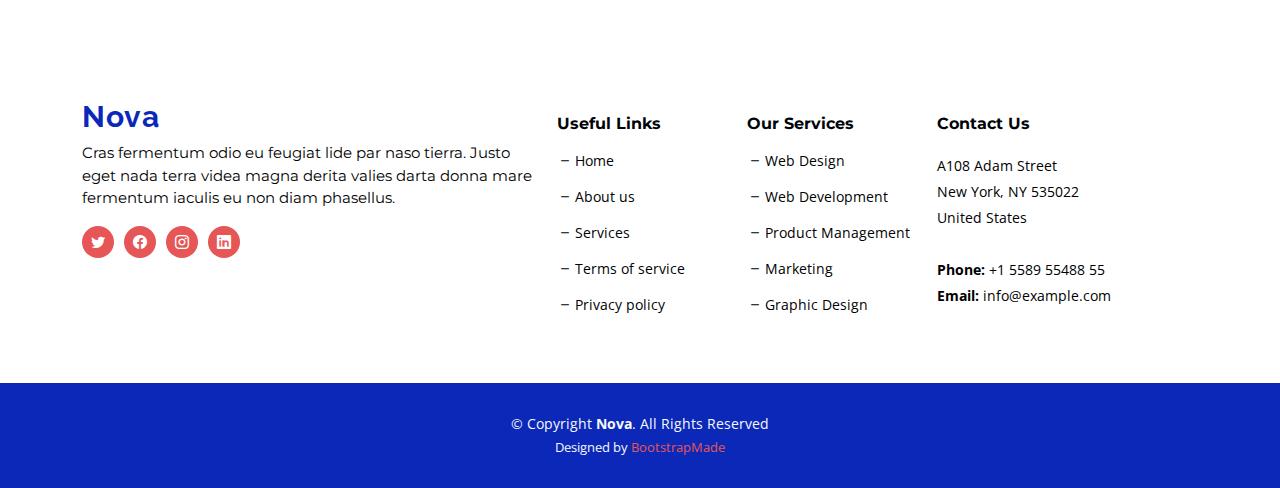
<file: blog-details.html>
<!DOCTYPE html>
<html lang="en">

<head>
  <meta charset="utf-8">
  <meta content="width=device-width, initial-scale=1.0" name="viewport">

  <title>Nova Bootstrap Template - Blog</title>
  <meta content="" name="description">
  <meta content="" name="keywords">

  <!-- Favicons -->
  <link href="assets/img/favicon.png" rel="icon">
  <link href="assets/img/apple-touch-icon.png" rel="apple-touch-icon">

  <!-- Google Fonts -->
  <link rel="preconnect" href="https://fonts.googleapis.com">
  <link rel="preconnect" href="https://fonts.gstatic.com" crossorigin>
  <link href="https://fonts.googleapis.com/css2?family=Open+Sans:ital,wght@0,300;0,400;0,500;0,600;0,700;1,300;1,400;1,600;1,700&family=Montserrat:ital,wght@0,300;0,400;0,500;0,600;0,700;1,300;1,400;1,500;1,600;1,700&family=Raleway:ital,wght@0,300;0,400;0,500;0,600;0,700;1,300;1,400;1,500;1,600;1,700&display=swap" rel="stylesheet">

  <!-- Vendor CSS Files -->
  <link href="assets/vendor/bootstrap/css/bootstrap.min.css" rel="stylesheet">
  <link href="assets/vendor/bootstrap-icons/bootstrap-icons.css" rel="stylesheet">
  <link href="assets/vendor/aos/aos.css" rel="stylesheet">
  <link href="assets/vendor/glightbox/css/glightbox.min.css" rel="stylesheet">
  <link href="assets/vendor/swiper/swiper-bundle.min.css" rel="stylesheet">
  <link href="assets/vendor/remixicon/remixicon.css" rel="stylesheet">

  <!-- Template Main CSS File -->
  <link href="assets/css/main.css" rel="stylesheet">

  <!-- =======================================================
  * Template Name: Nova
  * Template URL: https://bootstrapmade.com/nova-bootstrap-business-template/
  * Updated: Mar 17 2024 with Bootstrap v5.3.3
  * Author: BootstrapMade.com
  * License: https://bootstrapmade.com/license/
  ======================================================== -->
</head>

<body class="page-blog">

  <!-- ======= Header ======= -->
  <header id="header" class="header d-flex align-items-center fixed-top">
    <div class="container-fluid container-xl d-flex align-items-center justify-content-between">

      <a href="index.html" class="logo d-flex align-items-center">
        <!-- Uncomment the line below if you also wish to use an image logo -->
        <!-- <img src="assets/img/logo.png" alt=""> -->
        <h1 class="d-flex align-items-center">Nova</h1>
      </a>

      <i class="mobile-nav-toggle mobile-nav-show bi bi-list"></i>
      <i class="mobile-nav-toggle mobile-nav-hide d-none bi bi-x"></i>

      <nav id="navbar" class="navbar">
        <ul>
          <li><a href="index.html">Home</a></li>
          <li><a href="about.html">About</a></li>
          <li><a href="services.html">Services</a></li>
          <li><a href="portfolio.html">Portfolio</a></li>
          <li><a href="team.html">Team</a></li>
          <li><a href="blog.html" class="active">Blog</a></li>
          <li class="dropdown"><a href="#"><span>Dropdown</span> <i class="bi bi-chevron-down dropdown-indicator"></i></a>
            <ul>
              <li><a href="#">Dropdown 1</a></li>
              <li class="dropdown"><a href="#"><span>Deep Dropdown</span> <i class="bi bi-chevron-down dropdown-indicator"></i></a>
                <ul>
                  <li><a href="#">Deep Dropdown 1</a></li>
                  <li><a href="#">Deep Dropdown 2</a></li>
                  <li><a href="#">Deep Dropdown 3</a></li>
                  <li><a href="#">Deep Dropdown 4</a></li>
                  <li><a href="#">Deep Dropdown 5</a></li>
                </ul>
              </li>
              <li><a href="#">Dropdown 2</a></li>
              <li><a href="#">Dropdown 3</a></li>
              <li><a href="#">Dropdown 4</a></li>
            </ul>
          </li>
          <li><a href="contact.html">Contact</a></li>
        </ul>
      </nav><!-- .navbar -->

    </div>
  </header><!-- End Header -->

  <main id="main">

    <!-- ======= Breadcrumbs ======= -->
    <div class="breadcrumbs d-flex align-items-center" style="background-image: url('assets/img/blog-header.jpg');">
      <div class="container position-relative d-flex flex-column align-items-center">

        <h2>Blog Details</h2>
        <ol>
          <li><a href="index.html">Home</a></li>
          <li>Blog Details</li>
        </ol>

      </div>
    </div><!-- End Breadcrumbs -->

    <!-- ======= Blog Details Section ======= -->
    <section id="blog" class="blog">
      <div class="container" data-aos="fade-up">

        <div class="row g-5">

          <div class="col-lg-8" data-aos="fade-up" data-aos-delay="200">

            <article class="blog-details">

              <div class="post-img">
                <img src="assets/img/blog/blog-1.jpg" alt="" class="img-fluid">
              </div>

              <h2 class="title">Dolorum optio tempore voluptas dignissimos cumque fuga qui quibusdam quia</h2>

              <div class="meta-top">
                <ul>
                  <li class="d-flex align-items-center"><i class="bi bi-person"></i> <a href="blog-details.html">John Doe</a></li>
                  <li class="d-flex align-items-center"><i class="bi bi-clock"></i> <a href="blog-details.html"><time datetime="2020-01-01">Jan 1, 2022</time></a></li>
                  <li class="d-flex align-items-center"><i class="bi bi-chat-dots"></i> <a href="blog-details.html">12 Comments</a></li>
                </ul>
              </div><!-- End meta top -->

              <div class="content">
                <p>
                  Similique neque nam consequuntur ad non maxime aliquam quas. Quibusdam animi praesentium. Aliquam et laboriosam eius aut nostrum quidem aliquid dicta.
                  Et eveniet enim. Qui velit est ea dolorem doloremque deleniti aperiam unde soluta. Est cum et quod quos aut ut et sit sunt. Voluptate porro consequatur assumenda perferendis dolore.
                </p>

                <p>
                  Sit repellat hic cupiditate hic ut nemo. Quis nihil sunt non reiciendis. Sequi in accusamus harum vel aspernatur. Excepturi numquam nihil cumque odio. Et voluptate cupiditate.
                </p>

                <blockquote>
                  <p>
                    Et vero doloremque tempore voluptatem ratione vel aut. Deleniti sunt animi aut. Aut eos aliquam doloribus minus autem quos.
                  </p>
                </blockquote>

                <p>
                  Sed quo laboriosam qui architecto. Occaecati repellendus omnis dicta inventore tempore provident voluptas mollitia aliquid. Id repellendus quia. Asperiores nihil magni dicta est suscipit perspiciatis. Voluptate ex rerum assumenda dolores nihil quaerat.
                  Dolor porro tempora et quibusdam voluptas. Beatae aut at ad qui tempore corrupti velit quisquam rerum. Omnis dolorum exercitationem harum qui qui blanditiis neque.
                  Iusto autem itaque. Repudiandae hic quae aspernatur ea neque qui. Architecto voluptatem magni. Vel magnam quod et tempora deleniti error rerum nihil tempora.
                </p>

                <h3>Et quae iure vel ut odit alias.</h3>
                <p>
                  Officiis animi maxime nulla quo et harum eum quis a. Sit hic in qui quos fugit ut rerum atque. Optio provident dolores atque voluptatem rem excepturi molestiae qui. Voluptatem laborum omnis ullam quibusdam perspiciatis nulla nostrum. Voluptatum est libero eum nesciunt aliquid qui.
                  Quia et suscipit non sequi. Maxime sed odit. Beatae nesciunt nesciunt accusamus quia aut ratione aspernatur dolor. Sint harum eveniet dicta exercitationem minima. Exercitationem omnis asperiores natus aperiam dolor consequatur id ex sed. Quibusdam rerum dolores sint consequatur quidem ea.
                  Beatae minima sunt libero soluta sapiente in rem assumenda. Et qui odit voluptatem. Cum quibusdam voluptatem voluptatem accusamus mollitia aut atque aut.
                </p>
                <img src="assets/img/blog/blog-inside-post.jpg" class="img-fluid" alt="">

                <h3>Ut repellat blanditiis est dolore sunt dolorum quae.</h3>
                <p>
                  Rerum ea est assumenda pariatur quasi et quam. Facilis nam porro amet nostrum. In assumenda quia quae a id praesentium. Quos deleniti libero sed occaecati aut porro autem. Consectetur sed excepturi sint non placeat quia repellat incidunt labore. Autem facilis hic dolorum dolores vel.
                  Consectetur quasi id et optio praesentium aut asperiores eaque aut. Explicabo omnis quibusdam esse. Ex libero illum iusto totam et ut aut blanditiis. Veritatis numquam ut illum ut a quam vitae.
                </p>
                <p>
                  Alias quia non aliquid. Eos et ea velit. Voluptatem maxime enim omnis ipsa voluptas incidunt. Nulla sit eaque mollitia nisi asperiores est veniam.
                </p>

              </div><!-- End post content -->

              <div class="meta-bottom">
                <i class="bi bi-folder"></i>
                <ul class="cats">
                  <li><a href="#">Business</a></li>
                </ul>

                <i class="bi bi-tags"></i>
                <ul class="tags">
                  <li><a href="#">Creative</a></li>
                  <li><a href="#">Tips</a></li>
                  <li><a href="#">Marketing</a></li>
                </ul>
              </div><!-- End meta bottom -->

            </article><!-- End blog post -->

            <div class="post-author d-flex align-items-center">
              <img src="assets/img/blog/blog-author.jpg" class="rounded-circle flex-shrink-0" alt="">
              <div>
                <h4>Jane Smith</h4>
                <div class="social-links">
                  <a href="https://twitters.com/#"><i class="bi bi-twitter"></i></a>
                  <a href="https://facebook.com/#"><i class="bi bi-facebook"></i></a>
                  <a href="https://instagram.com/#"><i class="biu bi-instagram"></i></a>
                </div>
                <p>
                  Itaque quidem optio quia voluptatibus dolorem dolor. Modi eum sed possimus accusantium. Quas repellat voluptatem officia numquam sint aspernatur voluptas. Esse et accusantium ut unde voluptas.
                </p>
              </div>
            </div><!-- End post author -->

            <div class="comments">

              <h4 class="comments-count">8 Comments</h4>

              <div id="comment-1" class="comment">
                <div class="d-flex">
                  <div class="comment-img"><img src="assets/img/blog/comments-1.jpg" alt=""></div>
                  <div>
                    <h5><a href="">Georgia Reader</a> <a href="#" class="reply"><i class="bi bi-reply-fill"></i> Reply</a></h5>
                    <time datetime="2020-01-01">01 Jan,2022</time>
                    <p>
                      Et rerum totam nisi. Molestiae vel quam dolorum vel voluptatem et et. Est ad aut sapiente quis molestiae est qui cum soluta.
                      Vero aut rerum vel. Rerum quos laboriosam placeat ex qui. Sint qui facilis et.
                    </p>
                  </div>
                </div>
              </div><!-- End comment #1 -->

              <div id="comment-2" class="comment">
                <div class="d-flex">
                  <div class="comment-img"><img src="assets/img/blog/comments-2.jpg" alt=""></div>
                  <div>
                    <h5><a href="">Aron Alvarado</a> <a href="#" class="reply"><i class="bi bi-reply-fill"></i> Reply</a></h5>
                    <time datetime="2020-01-01">01 Jan,2022</time>
                    <p>
                      Ipsam tempora sequi voluptatem quis sapiente non. Autem itaque eveniet saepe. Officiis illo ut beatae.
                    </p>
                  </div>
                </div>

                <div id="comment-reply-1" class="comment comment-reply">
                  <div class="d-flex">
                    <div class="comment-img"><img src="assets/img/blog/comments-3.jpg" alt=""></div>
                    <div>
                      <h5><a href="">Lynda Small</a> <a href="#" class="reply"><i class="bi bi-reply-fill"></i> Reply</a></h5>
                      <time datetime="2020-01-01">01 Jan,2022</time>
                      <p>
                        Enim ipsa eum fugiat fuga repellat. Commodi quo quo dicta. Est ullam aspernatur ut vitae quia mollitia id non. Qui ad quas nostrum rerum sed necessitatibus aut est. Eum officiis sed repellat maxime vero nisi natus. Amet nesciunt nesciunt qui illum omnis est et dolor recusandae.

                        Recusandae sit ad aut impedit et. Ipsa labore dolor impedit et natus in porro aut. Magnam qui cum. Illo similique occaecati nihil modi eligendi. Pariatur distinctio labore omnis incidunt et illum. Expedita et dignissimos distinctio laborum minima fugiat.

                        Libero corporis qui. Nam illo odio beatae enim ducimus. Harum reiciendis error dolorum non autem quisquam vero rerum neque.
                      </p>
                    </div>
                  </div>

                  <div id="comment-reply-2" class="comment comment-reply">
                    <div class="d-flex">
                      <div class="comment-img"><img src="assets/img/blog/comments-4.jpg" alt=""></div>
                      <div>
                        <h5><a href="">Sianna Ramsay</a> <a href="#" class="reply"><i class="bi bi-reply-fill"></i> Reply</a></h5>
                        <time datetime="2020-01-01">01 Jan,2022</time>
                        <p>
                          Et dignissimos impedit nulla et quo distinctio ex nemo. Omnis quia dolores cupiditate et. Ut unde qui eligendi sapiente omnis ullam. Placeat porro est commodi est officiis voluptas repellat quisquam possimus. Perferendis id consectetur necessitatibus.
                        </p>
                      </div>
                    </div>

                  </div><!-- End comment reply #2-->

                </div><!-- End comment reply #1-->

              </div><!-- End comment #2-->

              <div id="comment-3" class="comment">
                <div class="d-flex">
                  <div class="comment-img"><img src="assets/img/blog/comments-5.jpg" alt=""></div>
                  <div>
                    <h5><a href="">Nolan Davidson</a> <a href="#" class="reply"><i class="bi bi-reply-fill"></i> Reply</a></h5>
                    <time datetime="2020-01-01">01 Jan,2022</time>
                    <p>
                      Distinctio nesciunt rerum reprehenderit sed. Iste omnis eius repellendus quia nihil ut accusantium tempore. Nesciunt expedita id dolor exercitationem aspernatur aut quam ut. Voluptatem est accusamus iste at.
                      Non aut et et esse qui sit modi neque. Exercitationem et eos aspernatur. Ea est consequuntur officia beatae ea aut eos soluta. Non qui dolorum voluptatibus et optio veniam. Quam officia sit nostrum dolorem.
                    </p>
                  </div>
                </div>

              </div><!-- End comment #3 -->

              <div id="comment-4" class="comment">
                <div class="d-flex">
                  <div class="comment-img"><img src="assets/img/blog/comments-6.jpg" alt=""></div>
                  <div>
                    <h5><a href="">Kay Duggan</a> <a href="#" class="reply"><i class="bi bi-reply-fill"></i> Reply</a></h5>
                    <time datetime="2020-01-01">01 Jan,2022</time>
                    <p>
                      Dolorem atque aut. Omnis doloremque blanditiis quia eum porro quis ut velit tempore. Cumque sed quia ut maxime. Est ad aut cum. Ut exercitationem non in fugiat.
                    </p>
                  </div>
                </div>

              </div><!-- End comment #4 -->

              <div class="reply-form">

                <h4>Leave a Reply</h4>
                <p>Your email address will not be published. Required fields are marked * </p>
                <form action="">
                  <div class="row">
                    <div class="col-md-6 form-group">
                      <input name="name" type="text" class="form-control" placeholder="Your Name*">
                    </div>
                    <div class="col-md-6 form-group">
                      <input name="email" type="text" class="form-control" placeholder="Your Email*">
                    </div>
                  </div>
                  <div class="row">
                    <div class="col form-group">
                      <input name="website" type="text" class="form-control" placeholder="Your Website">
                    </div>
                  </div>
                  <div class="row">
                    <div class="col form-group">
                      <textarea name="comment" class="form-control" placeholder="Your Comment*"></textarea>
                    </div>
                  </div>
                  <button type="submit" class="btn btn-primary">Post Comment</button>

                </form>

              </div>

            </div><!-- End blog comments -->

          </div>

          <div class="col-lg-4" data-aos="fade-up" data-aos-delay="400">

            <div class="sidebar ps-lg-4">

              <div class="sidebar-item search-form">
                <h3 class="sidebar-title">Search</h3>
                <form action="" class="mt-3">
                  <input type="text">
                  <button type="submit"><i class="bi bi-search"></i></button>
                </form>
              </div><!-- End sidebar search formn-->

              <div class="sidebar-item categories">
                <h3 class="sidebar-title">Categories</h3>
                <ul class="mt-3">
                  <li><a href="#">General <span>(25)</span></a></li>
                  <li><a href="#">Lifestyle <span>(12)</span></a></li>
                  <li><a href="#">Travel <span>(5)</span></a></li>
                  <li><a href="#">Design <span>(22)</span></a></li>
                  <li><a href="#">Creative <span>(8)</span></a></li>
                  <li><a href="#">Educaion <span>(14)</span></a></li>
                </ul>
              </div><!-- End sidebar categories-->

              <div class="sidebar-item recent-posts">
                <h3 class="sidebar-title">Recent Posts</h3>

                <div class="mt-3">

                  <div class="post-item mt-3">
                    <img src="assets/img/blog/blog-recent-1.jpg" alt="" class="flex-shrink-0">
                    <div>
                      <h4><a href="blog-post.html">Nihil blanditiis at in nihil autem</a></h4>
                      <time datetime="2020-01-01">Jan 1, 2020</time>
                    </div>
                  </div><!-- End recent post item-->

                  <div class="post-item">
                    <img src="assets/img/blog/blog-recent-2.jpg" alt="" class="flex-shrink-0">
                    <div>
                      <h4><a href="blog-post.html">Quidem autem et impedit</a></h4>
                      <time datetime="2020-01-01">Jan 1, 2020</time>
                    </div>
                  </div><!-- End recent post item-->

                  <div class="post-item">
                    <img src="assets/img/blog/blog-recent-3.jpg" alt="" class="flex-shrink-0">
                    <div>
                      <h4><a href="blog-post.html">Id quia et et ut maxime similique occaecati ut</a></h4>
                      <time datetime="2020-01-01">Jan 1, 2020</time>
                    </div>
                  </div><!-- End recent post item-->

                  <div class="post-item">
                    <img src="assets/img/blog/blog-recent-4.jpg" alt="" class="flex-shrink-0">
                    <div>
                      <h4><a href="blog-post.html">Laborum corporis quo dara net para</a></h4>
                      <time datetime="2020-01-01">Jan 1, 2020</time>
                    </div>
                  </div><!-- End recent post item-->

                  <div class="post-item">
                    <img src="assets/img/blog/blog-recent-5.jpg" alt="" class="flex-shrink-0">
                    <div>
                      <h4><a href="blog-post.html">Et dolores corrupti quae illo quod dolor</a></h4>
                      <time datetime="2020-01-01">Jan 1, 2020</time>
                    </div>
                  </div><!-- End recent post item-->

                </div>

              </div><!-- End sidebar recent posts-->

              <div class="sidebar-item tags">
                <h3 class="sidebar-title">Tags</h3>
                <ul class="mt-3">
                  <li><a href="#">App</a></li>
                  <li><a href="#">IT</a></li>
                  <li><a href="#">Business</a></li>
                  <li><a href="#">Mac</a></li>
                  <li><a href="#">Design</a></li>
                  <li><a href="#">Office</a></li>
                  <li><a href="#">Creative</a></li>
                  <li><a href="#">Studio</a></li>
                  <li><a href="#">Smart</a></li>
                  <li><a href="#">Tips</a></li>
                  <li><a href="#">Marketing</a></li>
                </ul>
              </div><!-- End sidebar tags-->

            </div><!-- End Blog Sidebar -->

          </div>
        </div>

      </div>
    </section><!-- End Blog Details Section -->

  </main><!-- End #main -->

  <!-- ======= Footer ======= -->
  <footer id="footer" class="footer">

    <div class="footer-content">
      <div class="container">
        <div class="row gy-4">
          <div class="col-lg-5 col-md-12 footer-info">
            <a href="index.html" class="logo d-flex align-items-center">
              <span>Nova</span>
            </a>
            <p>Cras fermentum odio eu feugiat lide par naso tierra. Justo eget nada terra videa magna derita valies darta donna mare fermentum iaculis eu non diam phasellus.</p>
            <div class="social-links d-flex  mt-3">
              <a href="#" class="twitter"><i class="bi bi-twitter"></i></a>
              <a href="#" class="facebook"><i class="bi bi-facebook"></i></a>
              <a href="#" class="instagram"><i class="bi bi-instagram"></i></a>
              <a href="#" class="linkedin"><i class="bi bi-linkedin"></i></a>
            </div>
          </div>

          <div class="col-lg-2 col-6 footer-links">
            <h4>Useful Links</h4>
            <ul>
              <li><i class="bi bi-dash"></i> <a href="#">Home</a></li>
              <li><i class="bi bi-dash"></i> <a href="#">About us</a></li>
              <li><i class="bi bi-dash"></i> <a href="#">Services</a></li>
              <li><i class="bi bi-dash"></i> <a href="#">Terms of service</a></li>
              <li><i class="bi bi-dash"></i> <a href="#">Privacy policy</a></li>
            </ul>
          </div>

          <div class="col-lg-2 col-6 footer-links">
            <h4>Our Services</h4>
            <ul>
              <li><i class="bi bi-dash"></i> <a href="#">Web Design</a></li>
              <li><i class="bi bi-dash"></i> <a href="#">Web Development</a></li>
              <li><i class="bi bi-dash"></i> <a href="#">Product Management</a></li>
              <li><i class="bi bi-dash"></i> <a href="#">Marketing</a></li>
              <li><i class="bi bi-dash"></i> <a href="#">Graphic Design</a></li>
            </ul>
          </div>

          <div class="col-lg-3 col-md-12 footer-contact text-center text-md-start">
            <h4>Contact Us</h4>
            <p>
              A108 Adam Street <br>
              New York, NY 535022<br>
              United States <br><br>
              <strong>Phone:</strong> +1 5589 55488 55<br>
              <strong>Email:</strong> info@example.com<br>
            </p>

          </div>

        </div>
      </div>
    </div>

    <div class="footer-legal">
      <div class="container">
        <div class="copyright">
          &copy; Copyright <strong><span>Nova</span></strong>. All Rights Reserved
        </div>
        <div class="credits">
          <!-- All the links in the footer should remain intact. -->
          <!-- You can delete the links only if you purchased the pro version. -->
          <!-- Licensing information: https://bootstrapmade.com/license/ -->
          <!-- Purchase the pro version with working PHP/AJAX contact form: https://bootstrapmade.com/nova-bootstrap-business-template/ -->
          Designed by <a href="https://bootstrapmade.com/">BootstrapMade</a>
        </div>
      </div>
    </div>
  </footer><!-- End Footer --><!-- End Footer -->

  <a href="#" class="scroll-top d-flex align-items-center justify-content-center"><i class="bi bi-arrow-up-short"></i></a>

  <div id="preloader"></div>

  <!-- Vendor JS Files -->
  <script src="assets/vendor/bootstrap/js/bootstrap.bundle.min.js"></script>
  <script src="assets/vendor/aos/aos.js"></script>
  <script src="assets/vendor/glightbox/js/glightbox.min.js"></script>
  <script src="assets/vendor/swiper/swiper-bundle.min.js"></script>
  <script src="assets/vendor/isotope-layout/isotope.pkgd.min.js"></script>
  <script src="assets/vendor/php-email-form/validate.js"></script>

  <!-- Template Main JS File -->
  <script src="assets/js/main.js"></script>

</body>

</html>
</file>
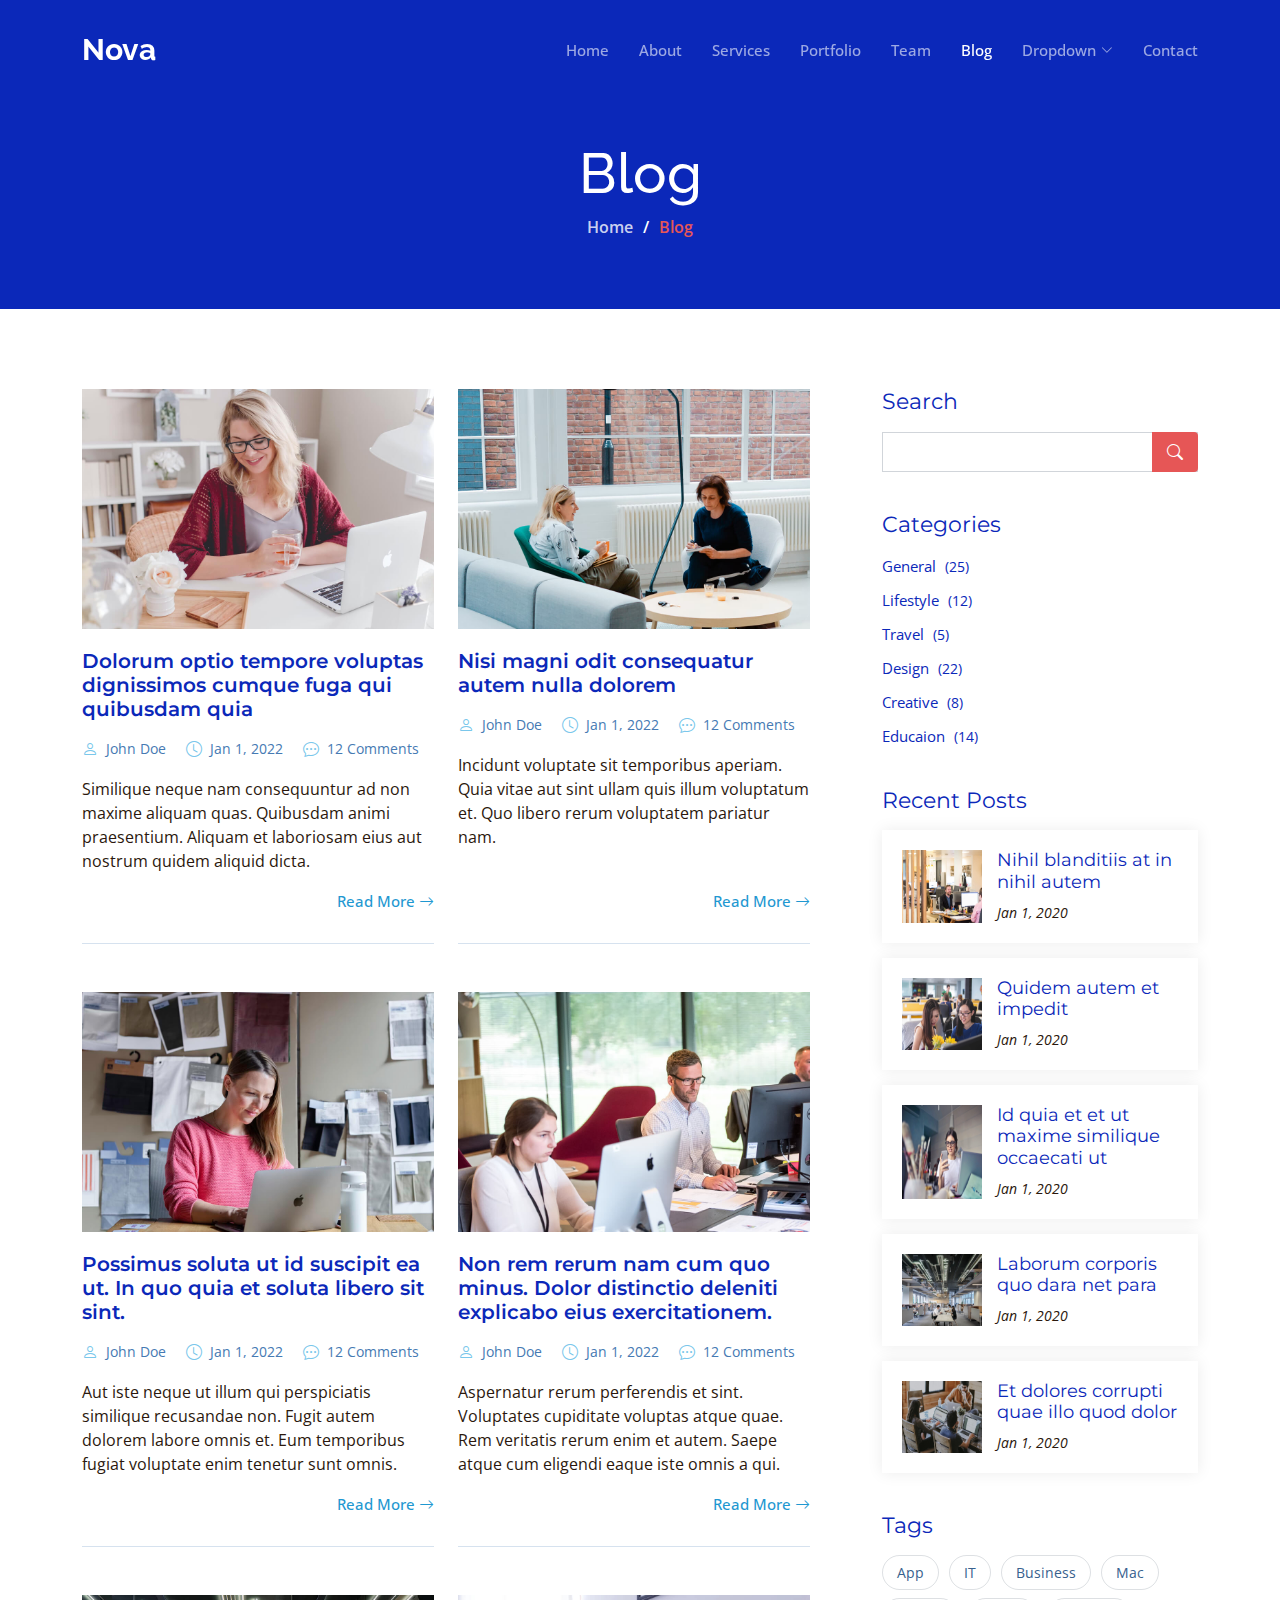
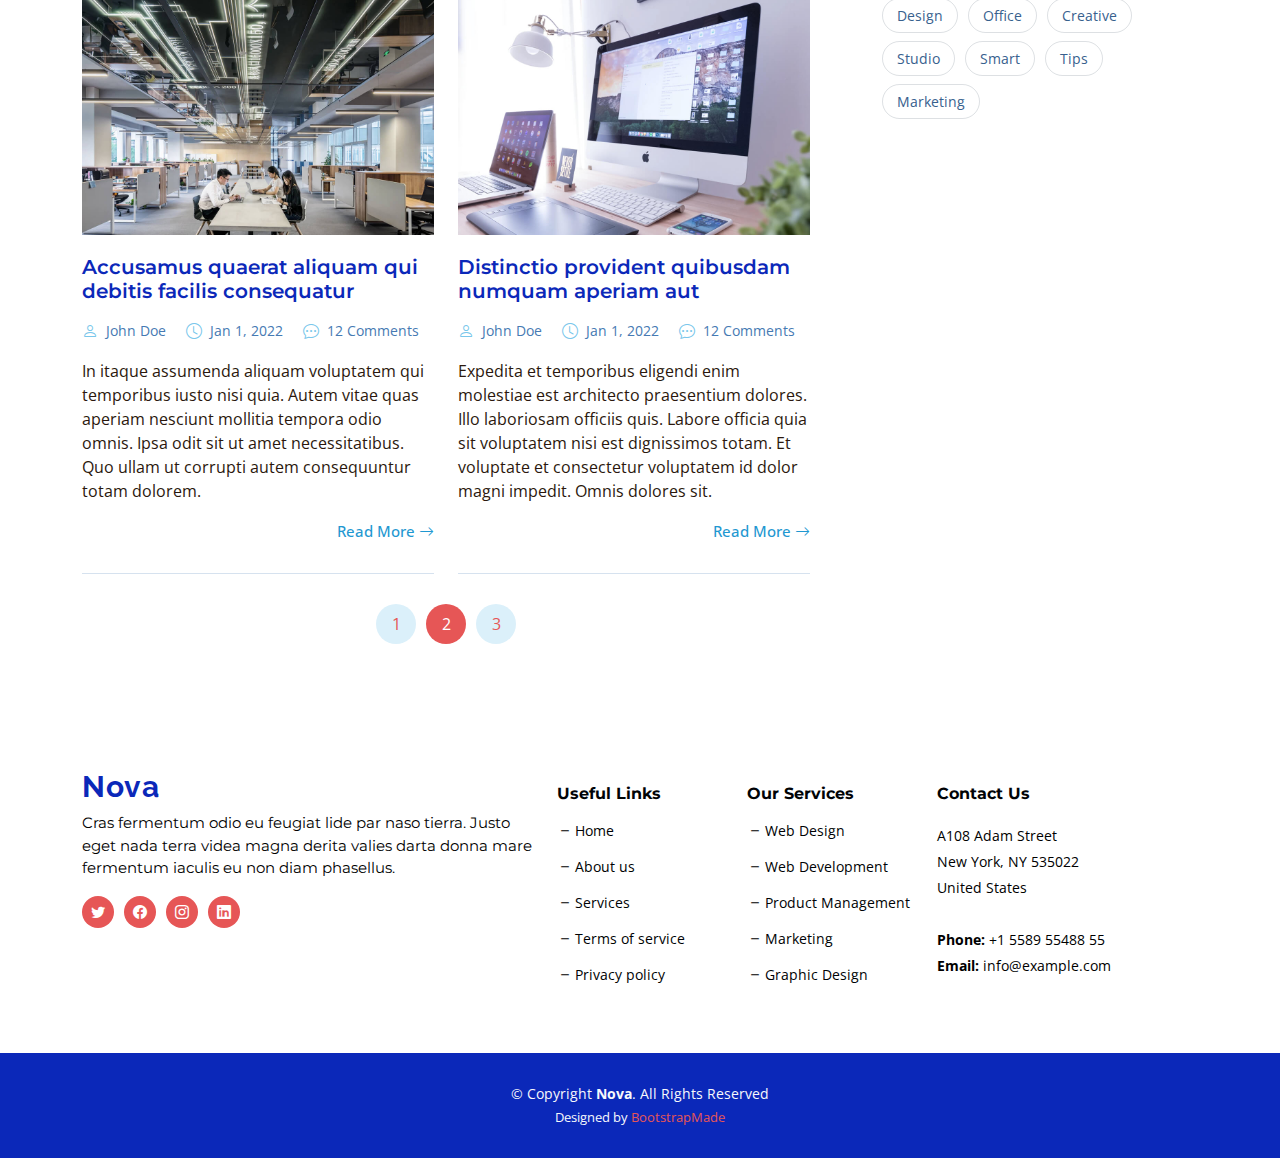
<file: blog.html>
<!DOCTYPE html>
<html lang="en">

<head>
  <meta charset="utf-8">
  <meta content="width=device-width, initial-scale=1.0" name="viewport">

  <title>Nova Bootstrap Template - Blog</title>
  <meta content="" name="description">
  <meta content="" name="keywords">

  <!-- Favicons -->
  <link href="assets/img/favicon.png" rel="icon">
  <link href="assets/img/apple-touch-icon.png" rel="apple-touch-icon">

  <!-- Google Fonts -->
  <link rel="preconnect" href="https://fonts.googleapis.com">
  <link rel="preconnect" href="https://fonts.gstatic.com" crossorigin>
  <link href="https://fonts.googleapis.com/css2?family=Open+Sans:ital,wght@0,300;0,400;0,500;0,600;0,700;1,300;1,400;1,600;1,700&family=Montserrat:ital,wght@0,300;0,400;0,500;0,600;0,700;1,300;1,400;1,500;1,600;1,700&family=Raleway:ital,wght@0,300;0,400;0,500;0,600;0,700;1,300;1,400;1,500;1,600;1,700&display=swap" rel="stylesheet">

  <!-- Vendor CSS Files -->
  <link href="assets/vendor/bootstrap/css/bootstrap.min.css" rel="stylesheet">
  <link href="assets/vendor/bootstrap-icons/bootstrap-icons.css" rel="stylesheet">
  <link href="assets/vendor/aos/aos.css" rel="stylesheet">
  <link href="assets/vendor/glightbox/css/glightbox.min.css" rel="stylesheet">
  <link href="assets/vendor/swiper/swiper-bundle.min.css" rel="stylesheet">
  <link href="assets/vendor/remixicon/remixicon.css" rel="stylesheet">

  <!-- Template Main CSS File -->
  <link href="assets/css/main.css" rel="stylesheet">

  <!-- =======================================================
  * Template Name: Nova
  * Template URL: https://bootstrapmade.com/nova-bootstrap-business-template/
  * Updated: Mar 17 2024 with Bootstrap v5.3.3
  * Author: BootstrapMade.com
  * License: https://bootstrapmade.com/license/
  ======================================================== -->
</head>

<body class="page-blog">

  <!-- ======= Header ======= -->
  <header id="header" class="header d-flex align-items-center fixed-top">
    <div class="container-fluid container-xl d-flex align-items-center justify-content-between">

      <a href="index.html" class="logo d-flex align-items-center">
        <!-- Uncomment the line below if you also wish to use an image logo -->
        <!-- <img src="assets/img/logo.png" alt=""> -->
        <h1 class="d-flex align-items-center">Nova</h1>
      </a>

      <i class="mobile-nav-toggle mobile-nav-show bi bi-list"></i>
      <i class="mobile-nav-toggle mobile-nav-hide d-none bi bi-x"></i>

      <nav id="navbar" class="navbar">
        <ul>
          <li><a href="index.html">Home</a></li>
          <li><a href="about.html">About</a></li>
          <li><a href="services.html">Services</a></li>
          <li><a href="portfolio.html">Portfolio</a></li>
          <li><a href="team.html">Team</a></li>
          <li><a href="blog.html" class="active">Blog</a></li>
          <li class="dropdown"><a href="#"><span>Dropdown</span> <i class="bi bi-chevron-down dropdown-indicator"></i></a>
            <ul>
              <li><a href="#">Dropdown 1</a></li>
              <li class="dropdown"><a href="#"><span>Deep Dropdown</span> <i class="bi bi-chevron-down dropdown-indicator"></i></a>
                <ul>
                  <li><a href="#">Deep Dropdown 1</a></li>
                  <li><a href="#">Deep Dropdown 2</a></li>
                  <li><a href="#">Deep Dropdown 3</a></li>
                  <li><a href="#">Deep Dropdown 4</a></li>
                  <li><a href="#">Deep Dropdown 5</a></li>
                </ul>
              </li>
              <li><a href="#">Dropdown 2</a></li>
              <li><a href="#">Dropdown 3</a></li>
              <li><a href="#">Dropdown 4</a></li>
            </ul>
          </li>
          <li><a href="contact.html">Contact</a></li>
        </ul>
      </nav><!-- .navbar -->

    </div>
  </header><!-- End Header -->

  <main id="main">

    <!-- ======= Breadcrumbs ======= -->
    <div class="breadcrumbs d-flex align-items-center" style="background-image: url('assets/img/blog-header.jpg');">
      <div class="container position-relative d-flex flex-column align-items-center">

        <h2>Blog</h2>
        <ol>
          <li><a href="index.html">Home</a></li>
          <li>Blog</li>
        </ol>

      </div>
    </div><!-- End Breadcrumbs -->

    <!-- ======= Blog Section ======= -->
    <section id="blog" class="blog">
      <div class="container" data-aos="fade-up">

        <div class="row g-5">

          <div class="col-lg-8" data-aos="fade-up" data-aos-delay="200">

            <div class="row gy-5 posts-list">

              <div class="col-lg-6">
                <article class="d-flex flex-column">

                  <div class="post-img">
                    <img src="assets/img/blog/blog-1.jpg" alt="" class="img-fluid">
                  </div>

                  <h2 class="title">
                    <a href="blog-details.html">Dolorum optio tempore voluptas dignissimos cumque fuga qui quibusdam quia</a>
                  </h2>

                  <div class="meta-top">
                    <ul>
                      <li class="d-flex align-items-center"><i class="bi bi-person"></i> <a href="blog-details.html">John Doe</a></li>
                      <li class="d-flex align-items-center"><i class="bi bi-clock"></i> <a href="blog-details.html"><time datetime="2022-01-01">Jan 1, 2022</time></a></li>
                      <li class="d-flex align-items-center"><i class="bi bi-chat-dots"></i> <a href="blog-details.html">12 Comments</a></li>
                    </ul>
                  </div>

                  <div class="content">
                    <p>
                      Similique neque nam consequuntur ad non maxime aliquam quas. Quibusdam animi praesentium. Aliquam et laboriosam eius aut nostrum quidem aliquid dicta.
                    </p>
                  </div>

                  <div class="read-more mt-auto align-self-end">
                    <a href="blog-details.html">Read More <i class="bi bi-arrow-right"></i></a>
                  </div>

                </article>
              </div><!-- End post list item -->

              <div class="col-lg-6">
                <article class="d-flex flex-column">

                  <div class="post-img">
                    <img src="assets/img/blog/blog-2.jpg" alt="" class="img-fluid">
                  </div>

                  <h2 class="title">
                    <a href="blog-details.html">Nisi magni odit consequatur autem nulla dolorem</a>
                  </h2>

                  <div class="meta-top">
                    <ul>
                      <li class="d-flex align-items-center"><i class="bi bi-person"></i> <a href="blog-details.html">John Doe</a></li>
                      <li class="d-flex align-items-center"><i class="bi bi-clock"></i> <a href="blog-details.html"><time datetime="2022-01-01">Jan 1, 2022</time></a></li>
                      <li class="d-flex align-items-center"><i class="bi bi-chat-dots"></i> <a href="blog-details.html">12 Comments</a></li>
                    </ul>
                  </div>

                  <div class="content">
                    <p>
                      Incidunt voluptate sit temporibus aperiam. Quia vitae aut sint ullam quis illum voluptatum et. Quo libero rerum voluptatem pariatur nam.
                    </p>
                  </div>

                  <div class="read-more mt-auto align-self-end">
                    <a href="blog-details.html">Read More <i class="bi bi-arrow-right"></i></a>
                  </div>

                </article>
              </div><!-- End post list item -->

              <div class="col-lg-6">
                <article class="d-flex flex-column">

                  <div class="post-img">
                    <img src="assets/img/blog/blog-3.jpg" alt="" class="img-fluid">
                  </div>

                  <h2 class="title">
                    <a href="blog-details.html">Possimus soluta ut id suscipit ea ut. In quo quia et soluta libero sit sint.</a>
                  </h2>

                  <div class="meta-top">
                    <ul>
                      <li class="d-flex align-items-center"><i class="bi bi-person"></i> <a href="blog-details.html">John Doe</a></li>
                      <li class="d-flex align-items-center"><i class="bi bi-clock"></i> <a href="blog-details.html"><time datetime="2022-01-01">Jan 1, 2022</time></a></li>
                      <li class="d-flex align-items-center"><i class="bi bi-chat-dots"></i> <a href="blog-details.html">12 Comments</a></li>
                    </ul>
                  </div>

                  <div class="content">
                    <p>
                      Aut iste neque ut illum qui perspiciatis similique recusandae non. Fugit autem dolorem labore omnis et. Eum temporibus fugiat voluptate enim tenetur sunt omnis.
                    </p>
                  </div>

                  <div class="read-more mt-auto align-self-end">
                    <a href="blog-details.html">Read More <i class="bi bi-arrow-right"></i></a>
                  </div>

                </article>
              </div><!-- End post list item -->

              <div class="col-lg-6">
                <article class="d-flex flex-column">

                  <div class="post-img">
                    <img src="assets/img/blog/blog-4.jpg" alt="" class="img-fluid">
                  </div>

                  <h2 class="title">
                    <a href="blog-details.html">Non rem rerum nam cum quo minus. Dolor distinctio deleniti explicabo eius exercitationem.</a>
                  </h2>

                  <div class="meta-top">
                    <ul>
                      <li class="d-flex align-items-center"><i class="bi bi-person"></i> <a href="blog-details.html">John Doe</a></li>
                      <li class="d-flex align-items-center"><i class="bi bi-clock"></i> <a href="blog-details.html"><time datetime="2022-01-01">Jan 1, 2022</time></a></li>
                      <li class="d-flex align-items-center"><i class="bi bi-chat-dots"></i> <a href="blog-details.html">12 Comments</a></li>
                    </ul>
                  </div>

                  <div class="content">
                    <p>
                      Aspernatur rerum perferendis et sint. Voluptates cupiditate voluptas atque quae. Rem veritatis rerum enim et autem. Saepe atque cum eligendi eaque iste omnis a qui.
                    </p>
                  </div>

                  <div class="read-more mt-auto align-self-end">
                    <a href="blog-details.html">Read More <i class="bi bi-arrow-right"></i></a>
                  </div>

                </article>
              </div><!-- End post list item -->

              <div class="col-lg-6">
                <article class="d-flex flex-column">

                  <div class="post-img">
                    <img src="assets/img/blog/blog-5.jpg" alt="" class="img-fluid">
                  </div>

                  <h2 class="title">
                    <a href="blog-details.html">Accusamus quaerat aliquam qui debitis facilis consequatur</a>
                  </h2>

                  <div class="meta-top">
                    <ul>
                      <li class="d-flex align-items-center"><i class="bi bi-person"></i> <a href="blog-details.html">John Doe</a></li>
                      <li class="d-flex align-items-center"><i class="bi bi-clock"></i> <a href="blog-details.html"><time datetime="2022-01-01">Jan 1, 2022</time></a></li>
                      <li class="d-flex align-items-center"><i class="bi bi-chat-dots"></i> <a href="blog-details.html">12 Comments</a></li>
                    </ul>
                  </div>

                  <div class="content">
                    <p>
                      In itaque assumenda aliquam voluptatem qui temporibus iusto nisi quia. Autem vitae quas aperiam nesciunt mollitia tempora odio omnis. Ipsa odit sit ut amet necessitatibus. Quo ullam ut corrupti autem consequuntur totam dolorem.
                    </p>
                  </div>

                  <div class="read-more mt-auto align-self-end">
                    <a href="blog-details.html">Read More <i class="bi bi-arrow-right"></i></a>
                  </div>

                </article>
              </div><!-- End post list item -->

              <div class="col-lg-6">
                <article class="d-flex flex-column">

                  <div class="post-img">
                    <img src="assets/img/blog/blog-6.jpg" alt="" class="img-fluid">
                  </div>

                  <h2 class="title">
                    <a href="blog-details.html">Distinctio provident quibusdam numquam aperiam aut</a>
                  </h2>

                  <div class="meta-top">
                    <ul>
                      <li class="d-flex align-items-center"><i class="bi bi-person"></i> <a href="blog-details.html">John Doe</a></li>
                      <li class="d-flex align-items-center"><i class="bi bi-clock"></i> <a href="blog-details.html"><time datetime="2022-01-01">Jan 1, 2022</time></a></li>
                      <li class="d-flex align-items-center"><i class="bi bi-chat-dots"></i> <a href="blog-details.html">12 Comments</a></li>
                    </ul>
                  </div>

                  <div class="content">
                    <p>
                      Expedita et temporibus eligendi enim molestiae est architecto praesentium dolores. Illo laboriosam officiis quis. Labore officia quia sit voluptatem nisi est dignissimos totam. Et voluptate et consectetur voluptatem id dolor magni impedit. Omnis dolores sit.
                    </p>
                  </div>

                  <div class="read-more mt-auto align-self-end">
                    <a href="blog-details.html">Read More <i class="bi bi-arrow-right"></i></a>
                  </div>

                </article>
              </div><!-- End post list item -->

            </div><!-- End blog posts list -->

            <div class="blog-pagination">
              <ul class="justify-content-center">
                <li><a href="#">1</a></li>
                <li class="active"><a href="#">2</a></li>
                <li><a href="#">3</a></li>
              </ul>
            </div><!-- End blog pagination -->

          </div>

          <div class="col-lg-4" data-aos="fade-up" data-aos-delay="400">

            <div class="sidebar ps-lg-4">

              <div class="sidebar-item search-form">
                <h3 class="sidebar-title">Search</h3>
                <form action="" class="mt-3">
                  <input type="text">
                  <button type="submit"><i class="bi bi-search"></i></button>
                </form>
              </div><!-- End sidebar search formn-->

              <div class="sidebar-item categories">
                <h3 class="sidebar-title">Categories</h3>
                <ul class="mt-3">
                  <li><a href="#">General <span>(25)</span></a></li>
                  <li><a href="#">Lifestyle <span>(12)</span></a></li>
                  <li><a href="#">Travel <span>(5)</span></a></li>
                  <li><a href="#">Design <span>(22)</span></a></li>
                  <li><a href="#">Creative <span>(8)</span></a></li>
                  <li><a href="#">Educaion <span>(14)</span></a></li>
                </ul>
              </div><!-- End sidebar categories-->

              <div class="sidebar-item recent-posts">
                <h3 class="sidebar-title">Recent Posts</h3>

                <div class="mt-3">

                  <div class="post-item mt-3">
                    <img src="assets/img/blog/blog-recent-1.jpg" alt="" class="flex-shrink-0">
                    <div>
                      <h4><a href="blog-post.html">Nihil blanditiis at in nihil autem</a></h4>
                      <time datetime="2020-01-01">Jan 1, 2020</time>
                    </div>
                  </div><!-- End recent post item-->

                  <div class="post-item">
                    <img src="assets/img/blog/blog-recent-2.jpg" alt="" class="flex-shrink-0">
                    <div>
                      <h4><a href="blog-post.html">Quidem autem et impedit</a></h4>
                      <time datetime="2020-01-01">Jan 1, 2020</time>
                    </div>
                  </div><!-- End recent post item-->

                  <div class="post-item">
                    <img src="assets/img/blog/blog-recent-3.jpg" alt="" class="flex-shrink-0">
                    <div>
                      <h4><a href="blog-post.html">Id quia et et ut maxime similique occaecati ut</a></h4>
                      <time datetime="2020-01-01">Jan 1, 2020</time>
                    </div>
                  </div><!-- End recent post item-->

                  <div class="post-item">
                    <img src="assets/img/blog/blog-recent-4.jpg" alt="" class="flex-shrink-0">
                    <div>
                      <h4><a href="blog-post.html">Laborum corporis quo dara net para</a></h4>
                      <time datetime="2020-01-01">Jan 1, 2020</time>
                    </div>
                  </div><!-- End recent post item-->

                  <div class="post-item">
                    <img src="assets/img/blog/blog-recent-5.jpg" alt="" class="flex-shrink-0">
                    <div>
                      <h4><a href="blog-post.html">Et dolores corrupti quae illo quod dolor</a></h4>
                      <time datetime="2020-01-01">Jan 1, 2020</time>
                    </div>
                  </div><!-- End recent post item-->

                </div>

              </div><!-- End sidebar recent posts-->

              <div class="sidebar-item tags">
                <h3 class="sidebar-title">Tags</h3>
                <ul class="mt-3">
                  <li><a href="#">App</a></li>
                  <li><a href="#">IT</a></li>
                  <li><a href="#">Business</a></li>
                  <li><a href="#">Mac</a></li>
                  <li><a href="#">Design</a></li>
                  <li><a href="#">Office</a></li>
                  <li><a href="#">Creative</a></li>
                  <li><a href="#">Studio</a></li>
                  <li><a href="#">Smart</a></li>
                  <li><a href="#">Tips</a></li>
                  <li><a href="#">Marketing</a></li>
                </ul>
              </div><!-- End sidebar tags-->

            </div><!-- End Blog Sidebar -->

          </div>

        </div>

      </div>
    </section><!-- End Blog Section -->

  </main><!-- End #main -->

  <!-- ======= Footer ======= -->
  <footer id="footer" class="footer">

    <div class="footer-content">
      <div class="container">
        <div class="row gy-4">
          <div class="col-lg-5 col-md-12 footer-info">
            <a href="index.html" class="logo d-flex align-items-center">
              <span>Nova</span>
            </a>
            <p>Cras fermentum odio eu feugiat lide par naso tierra. Justo eget nada terra videa magna derita valies darta donna mare fermentum iaculis eu non diam phasellus.</p>
            <div class="social-links d-flex  mt-3">
              <a href="#" class="twitter"><i class="bi bi-twitter"></i></a>
              <a href="#" class="facebook"><i class="bi bi-facebook"></i></a>
              <a href="#" class="instagram"><i class="bi bi-instagram"></i></a>
              <a href="#" class="linkedin"><i class="bi bi-linkedin"></i></a>
            </div>
          </div>

          <div class="col-lg-2 col-6 footer-links">
            <h4>Useful Links</h4>
            <ul>
              <li><i class="bi bi-dash"></i> <a href="#">Home</a></li>
              <li><i class="bi bi-dash"></i> <a href="#">About us</a></li>
              <li><i class="bi bi-dash"></i> <a href="#">Services</a></li>
              <li><i class="bi bi-dash"></i> <a href="#">Terms of service</a></li>
              <li><i class="bi bi-dash"></i> <a href="#">Privacy policy</a></li>
            </ul>
          </div>

          <div class="col-lg-2 col-6 footer-links">
            <h4>Our Services</h4>
            <ul>
              <li><i class="bi bi-dash"></i> <a href="#">Web Design</a></li>
              <li><i class="bi bi-dash"></i> <a href="#">Web Development</a></li>
              <li><i class="bi bi-dash"></i> <a href="#">Product Management</a></li>
              <li><i class="bi bi-dash"></i> <a href="#">Marketing</a></li>
              <li><i class="bi bi-dash"></i> <a href="#">Graphic Design</a></li>
            </ul>
          </div>

          <div class="col-lg-3 col-md-12 footer-contact text-center text-md-start">
            <h4>Contact Us</h4>
            <p>
              A108 Adam Street <br>
              New York, NY 535022<br>
              United States <br><br>
              <strong>Phone:</strong> +1 5589 55488 55<br>
              <strong>Email:</strong> info@example.com<br>
            </p>

          </div>

        </div>
      </div>
    </div>

    <div class="footer-legal">
      <div class="container">
        <div class="copyright">
          &copy; Copyright <strong><span>Nova</span></strong>. All Rights Reserved
        </div>
        <div class="credits">
          <!-- All the links in the footer should remain intact. -->
          <!-- You can delete the links only if you purchased the pro version. -->
          <!-- Licensing information: https://bootstrapmade.com/license/ -->
          <!-- Purchase the pro version with working PHP/AJAX contact form: https://bootstrapmade.com/nova-bootstrap-business-template/ -->
          Designed by <a href="https://bootstrapmade.com/">BootstrapMade</a>
        </div>
      </div>
    </div>
  </footer><!-- End Footer --><!-- End Footer -->

  <a href="#" class="scroll-top d-flex align-items-center justify-content-center"><i class="bi bi-arrow-up-short"></i></a>

  <div id="preloader"></div>

  <!-- Vendor JS Files -->
  <script src="assets/vendor/bootstrap/js/bootstrap.bundle.min.js"></script>
  <script src="assets/vendor/aos/aos.js"></script>
  <script src="assets/vendor/glightbox/js/glightbox.min.js"></script>
  <script src="assets/vendor/swiper/swiper-bundle.min.js"></script>
  <script src="assets/vendor/isotope-layout/isotope.pkgd.min.js"></script>
  <script src="assets/vendor/php-email-form/validate.js"></script>

  <!-- Template Main JS File -->
  <script src="assets/js/main.js"></script>

</body>

</html>
</file>
<file: assets/css/main.css>
/**
* Template Name: Nova
* Template URL: https://bootstrapmade.com/nova-bootstrap-business-template/
* Updated: Mar 17 2024 with Bootstrap v5.3.3
* Author: BootstrapMade.com
* License: https://bootstrapmade.com/license/
*/

/*--------------------------------------------------------------
# Set main reusable colors and fonts using CSS variables
# Learn more about CSS variables at https://developer.mozilla.org/en-US/docs/Web/CSS/Using_CSS_custom_properties
--------------------------------------------------------------*/
/* Fonts */
:root {
  --font-default: "Open Sans", system-ui, -apple-system, "Segoe UI", Roboto, "Helvetica Neue", Arial, "Noto Sans", "Liberation Sans", sans-serif, "Apple Color Emoji", "Segoe UI Emoji", "Segoe UI Symbol", "Noto Color Emoji";
  --font-primary: "Montserrat", sans-serif;
  --font-secondary: "Raleway", sans-serif;
}

/* Colors */
:root {
  --color-default: #2b180d;
  --color-primary: #e65656;
  --color-secondary: #0b28b9;
}

/* --color-primary: #e65656;
--color-secondary: #0b28b9; */

/* Smooth scroll behavior */
:root {
  scroll-behavior: smooth;
}

/*--------------------------------------------------------------
# General
--------------------------------------------------------------*/
body {
  font-family: var(--font-default);
  color: var(--color-default);
}

a {
  color: var(--color-primary);
  text-decoration: none;
  transition: 0.3s;
}

a:hover {
  color: #e65656;
  text-decoration: none;
}

h1,
h2,
h3,
h4,
h5,
h6 {
  font-family: var(--font-primary);
}

/*--------------------------------------------------------------
# Sections & Section Header
--------------------------------------------------------------*/
section {
  overflow: hidden;
  padding: 80px 0;
}

.section-header {
  text-align: center;
  padding-bottom: 30px;
}

.section-header h2 {
  font-size: 32px;
  font-weight: 600;
  margin-bottom: 20px;
  padding-bottom: 20px;
  position: relative;
}

.section-header h2:after {
  content: "";
  position: absolute;
  display: block;
  width: 60px;
  height: 2px;
  background: var(--color-primary);
  left: 0;
  right: 0;
  bottom: 0;
  margin: auto;
}

.section-header p {
  margin-bottom: 0;
}

/*--------------------------------------------------------------
# Breadcrumbs
--------------------------------------------------------------*/
.breadcrumbs {
  padding: 140px 0 60px 0;
  min-height: 30vh;
  position: relative;
  background-size: cover;
  background-position: center;
  background-repeat: no-repeat;
}

.breadcrumbs:before {
  content: "";
  background-color: #0b28b9;
  position: absolute;
  inset: 0;
}

.breadcrumbs h2 {
  font-size: 56px;
  font-weight: 500;
  color: #fff;
  font-family: var(--font-secondary);
}

.breadcrumbs ol {
  display: flex;
  flex-wrap: wrap;
  list-style: none;
  padding: 0 0 10px 0;
  margin: 0;
  font-size: 16px;
  font-weight: 600;
  color: var(--color-primary);
}

.breadcrumbs ol a {
  color: rgba(255, 255, 255, 0.8);
  transition: 0.3s;
}

.breadcrumbs ol a:hover {
  text-decoration: underline;
}

.breadcrumbs ol li+li {
  padding-left: 10px;
}

.breadcrumbs ol li+li::before {
  display: inline-block;
  padding-right: 10px;
  color: #fff;
  content: "/";
}

/*--------------------------------------------------------------
# Scroll top button
--------------------------------------------------------------*/
.scroll-top {
  position: fixed;
  visibility: hidden;
  opacity: 0;
  right: 15px;
  bottom: 15px;
  z-index: 99999;
  background: var(--color-primary);
  width: 40px;
  height: 40px;
  border-radius: 4px;
  transition: all 0.4s;
}

.scroll-top i {
  font-size: 24px;
  color: #fff;
  line-height: 0;
}

.scroll-top:hover {
  background: rgba(86, 184, 230, 0.8);
  color: #fff;
}

.scroll-top.active {
  visibility: visible;
  opacity: 1;
}

/*--------------------------------------------------------------
# Preloader
--------------------------------------------------------------*/
#preloader {
  position: fixed;
  inset: 0;
  z-index: 9999;
  overflow: hidden;
  background: #fff;
  transition: all 0.6s ease-out;
}

#preloader:before {
  content: "";
  position: fixed;
  top: calc(50% - 30px);
  left: calc(50% - 30px);
  border: 6px solid var(--color-primary);
  border-top-color: #fff;
  border-radius: 50%;
  width: 60px;
  height: 60px;
  animation: animate-preloader 1s linear infinite;
}

@keyframes animate-preloader {
  0% {
    transform: rotate(0deg);
  }

  100% {
    transform: rotate(360deg);
  }
}

/*--------------------------------------------------------------
# Disable aos animation delay on mobile devices
--------------------------------------------------------------*/
@media screen and (max-width: 768px) {
  [data-aos-delay] {
    transition-delay: 0 !important;
  }
}

/*--------------------------------------------------------------
# Header
--------------------------------------------------------------*/
.header {
  transition: all 0.5s;
  z-index: 997;
  padding: 24px 0;
}

@media (max-width: 1200px) {
  .header {
    padding: 12px 0;
  }
}

.header.sticked {
  background: #0b28b9;
  padding: 12px 0;
}

.header .logo img {
  max-height: 40px;
  margin-right: 6px;
}

.header .logo h1 {
  font-size: 30px;
  font-weight: 700;
  color: #fff;
  font-family: var(--font-secondary);
  margin: 0;
}

/*--------------------------------------------------------------
# Desktop Navigation
--------------------------------------------------------------*/
@media (min-width: 1280px) {
  .navbar {
    padding: 0;
  }

  .navbar ul {
    margin: 0;
    padding: 0;
    display: flex;
    list-style: none;
    align-items: center;
  }

  .navbar li {
    position: relative;
  }

  .navbar a,
  .navbar a:focus {
    display: flex;
    align-items: center;
    justify-content: space-between;
    padding: 15px 0 15px 30px;
    font-family: var(--font-default);
    font-size: 15px;
    font-weight: 500;
    color: rgba(255, 255, 255, 0.6);
    white-space: nowrap;
    transition: 0.3s;
  }

  .navbar a i,
  .navbar a:focus i {
    font-size: 12px;
    line-height: 0;
    margin-left: 5px;
  }

  .navbar a:hover,
  .navbar .active,
  .navbar .active:focus,
  .navbar li:hover>a {
    color: #fff;
  }

  .navbar .dropdown ul {
    display: block;
    position: absolute;
    left: 14px;
    top: calc(100% + 30px);
    margin: 0;
    padding: 10px 0;
    z-index: 99;
    opacity: 0;
    visibility: hidden;
    background: #fff;
    box-shadow: 0px 0px 30px rgba(127, 137, 161, 0.25);
    transition: 0.2s;
  }

  .navbar .dropdown ul li {
    min-width: 200px;
  }

  .navbar .dropdown ul a {
    padding: 10px 20px;
    font-size: 15px;
    text-transform: none;
    color: var(--color-secondary);
  }

  .navbar .dropdown ul a i {
    font-size: 12px;
  }

  .navbar .dropdown ul a:hover,
  .navbar .dropdown ul .active:hover,
  .navbar .dropdown ul li:hover>a {
    color: var(--color-primary);
  }

  .navbar .dropdown:hover>ul {
    opacity: 1;
    top: 100%;
    visibility: visible;
  }

  .navbar .dropdown .dropdown ul {
    top: 0;
    left: calc(100% - 30px);
    visibility: hidden;
  }

  .navbar .dropdown .dropdown:hover>ul {
    opacity: 1;
    top: 0;
    left: 100%;
    visibility: visible;
  }
}

@media (min-width: 1280px) and (max-width: 1366px) {
  .navbar .dropdown .dropdown ul {
    left: -90%;
  }

  .navbar .dropdown .dropdown:hover>ul {
    left: -100%;
  }
}

@media (min-width: 1280px) {

  .mobile-nav-show,
  .mobile-nav-hide {
    display: none;
  }
}

/*--------------------------------------------------------------
# Mobile Navigation
--------------------------------------------------------------*/
@media (max-width: 1279px) {
  .navbar {
    position: fixed;
    top: 0;
    right: -100%;
    width: 100%;
    max-width: 400px;
    bottom: 0;
    transition: 0.3s;
    z-index: 9997;
  }

  .navbar ul {
    position: absolute;
    inset: 0;
    padding: 50px 0 10px 0;
    margin: 0;
    background: #0b28b9;
    overflow-y: auto;
    transition: 0.3s;
    z-index: 9998;
  }

  .navbar a,
  .navbar a:focus {
    display: flex;
    align-items: center;
    justify-content: space-between;
    padding: 10px 20px;
    font-family: var(--font-default);
    font-size: 15px;
    font-weight: 600;
    color: rgba(255, 255, 255, 0.7);
    white-space: nowrap;
    transition: 0.3s;
  }

  .navbar a i,
  .navbar a:focus i {
    font-size: 12px;
    line-height: 0;
    margin-left: 5px;
  }

  .navbar a:hover,
  .navbar .active,
  .navbar .active:focus,
  .navbar li:hover>a {
    color: #fff;
  }

  .navbar .dropdown ul,
  .navbar .dropdown .dropdown ul {
    position: static;
    display: none;
    padding: 10px 0;
    margin: 10px 20px;
    background-color: #0b28b9;
  }

  .navbar .dropdown>.dropdown-active,
  .navbar .dropdown .dropdown>.dropdown-active {
    display: block;
  }

  .mobile-nav-show {
    color: rgba(255, 255, 255, 0.9);
    font-size: 28px;
    cursor: pointer;
    line-height: 0;
    transition: 0.5s;
  }

  .mobile-nav-hide {
    color: rgba(255, 255, 255, 0.9);
    font-size: 32px;
    cursor: pointer;
    line-height: 0;
    transition: 0.5s;
    position: fixed;
    right: 15px;
    top: 15px;
    z-index: 9999;
  }

  .mobile-nav-active {
    overflow: hidden;
  }

  .mobile-nav-active .navbar {
    right: 0;
  }

  .mobile-nav-active .navbar:before {
    content: "";
    position: fixed;
    inset: 0;
    background: #0b28b9;
    z-index: 9996;
  }
}

/*--------------------------------------------------------------
# Hero Section
--------------------------------------------------------------*/
.hero {
  width: 100%;
  min-height: 100vh;
  
  background: url("https://www.asianausa.com/wp-content/uploads/2021/03/393213269.jpg") top center;
  background-size: cover;
  position: relative;
  padding: 120px 0;
  z-index: 3;
}

@media (min-width: 1034px) {
  .hero:after {
    position: absolute;
    content: "";
    width: 45%;
    background: var(--color-secondary);
    top: 0;
    bottom: 0;
  }
}

.hero:before {
  position: absolute;
  content: "";
  background: rgba(39, 47, 56, 0.6);
  inset: 0;
}

@media (max-width: 1034px) {
  .hero:before {
    background: #0b28b9;
  }
}

.hero .container {
  z-index: 1;
}

@media (min-width: 1365px) {
  .hero {
    background-attachment: fixed;
  }
}

.hero h2 {
  margin: 0;
  font-size: 48px;
  font-weight: 700;
  line-height: 1.2;
  color: #fff;
  font-family: var(--font-secondary);
}

.hero blockquote {
  color: #fff;
  padding-left: 20px;
  font-size: 15px;
  font-family: var(--font-default);
  border-left: 2px solid var(--color-primary);
  margin: 40px 0;
}

.hero .btn-get-started {
  font-family: var(--font-secondary);
  font-weight: 500;
  font-size: 15px;
  letter-spacing: 1px;
  display: inline-block;
  padding: 12px 30px;
  border-radius: 50px;
  transition: 0.5s;
  color: #fff;
  background: var(--color-primary);
}

.hero .btn-get-started:hover {
  background: rgba(86, 184, 230, 0.8);
}

.hero .btn-watch-video {
  font-size: 16px;
  transition: 0.5s;
  margin-left: 25px;
  color: rgba(255, 255, 255, 0.7);
  font-weight: 600;
}

.hero .btn-watch-video i {
  color: var(--color-primary);
  font-size: 32px;
  transition: 0.3s;
  line-height: 0;
  margin-right: 8px;
}

.hero .btn-watch-video:hover {
  color: #fff;
}

.hero .btn-watch-video:hover i {
  color: #e65656;
}

@media (max-width: 640px) {
  .hero h2 {
    font-size: 36px;
    line-height: 1;
  }

  .hero .btn-get-started,
  .hero .btn-watch-video {
    font-size: 13px;
  }
}

/*--------------------------------------------------------------
# Why Choose Us Section
--------------------------------------------------------------*/
.why-us {
  padding-bottom: 0;
}

.why-us .img-bg {
  min-height: 500px;
  background-size: cover;
}

.why-us .slides {
  background-color: ;
}

.why-us h3 {
  font-size: 24px;
  font-weight: 700;
  color: var(--color-secondary);
}

.why-us h4 {
  font-size: 18px;
  font-weight: 400;
  color: #00050a;
  font-family: var(--font-secondary);
}

.why-us .swiper {
  margin: 140px 140px 120px 140px;
  overflow: hidden;
}

.why-us .swiper-button-prev:after,
.why-us .swiper-button-next:after {
  font-size: 24px;
  color: var(--color-secondary);
}

.why-us .swiper-button-prev {
  left: 80px;
}

.why-us .swiper-button-next {
  right: 80px;
}

.why-us .swiper-pagination {
  margin-top: 30px;
  position: relative;
}

.why-us .swiper-pagination .swiper-pagination-bullet {
  background-color: var(--color-secondary);
}

.why-us .swiper-pagination .swiper-pagination-bullet-active {
  background-color: var(--color-primary);
}

@media (max-width: 1200px) {
  .why-us .swiper {
    margin: 60px 60px 40px 60px;
  }

  .why-us .swiper-button-prev,
  .why-us .swiper-button-next {
    display: none;
  }
}

@media (max-width: 575px) {
  .why-us .swiper {
    margin: 40px 40px 20px 40px;
  }
}

.page-about .why-us {
  padding: 0 0 80px 0;
}

/*--------------------------------------------------------------
# About Section
--------------------------------------------------------------*/
.about .content h3 {
  font-weight: 700;
  font-size: 36px;
  font-family: var(--font-secondary);
  color: var(--color-secondary);
}

.about .content p {
  margin: 30px 0;
  color: #29486a;
}

.about .content ul {
  list-style: none;
  padding: 0;
}

.about .content ul li {
  padding: 0 0 15px 26px;
  position: relative;
  font-size: 15px;
  font-weight: 600;
}

.about .content ul i {
  position: absolute;
  font-size: 20px;
  left: 0;
  top: -3px;
  color: var(--color-primary);
}

/*--------------------------------------------------------------
# Services List Section
--------------------------------------------------------------*/
.services-list .service-item {
  position: relative;
}

.services-list .service-item .icon i {
  font-size: 32px;
  line-height: 0;
  margin-right: 20px;
  color: #38618e;
}

.services-list .service-item .title {
  font-weight: 700;
  margin-bottom: 5px;
  font-size: 18px;
}

.services-list .service-item .title a {
  color: var(--color-secondary);
}

.services-list .service-item .title a:hover {
  color: #38618e;
}

.services-list .service-item .description {
  line-height: 24px;
  font-size: 14px;
}

/*--------------------------------------------------------------
# Call To Action Section
--------------------------------------------------------------*/
.call-to-action {
  background: linear-gradient(#0b28b9, rgba(27, 31, 69, 0.8)), url("https://static.vecteezy.com/system/resources/previews/031/974/590/original/online-delivery-smartphone-concept-idea-fast-respond-delivery-package-shipping-on-mobile-online-order-tracking-with-world-map-location-logistic-delivery-service-parcel-route-on-the-screen-vector.jpg") center center;
  background-size: cover;
  padding: 100px 0;
}

@media (min-width: 1365px) {
  .call-to-action {
    background-attachment: fixed;
  }
}

.call-to-action h3 {
  color: #fff;
  font-size: 28px;
  margin-bottom: 25px;
  font-weight: 700;
}

.call-to-action p {
  color: #fff;
  margin-bottom: 25px;
}

.call-to-action .cta-btn {
  font-family: var(--font-default);
  font-weight: 500;
  font-size: 16px;
  letter-spacing: 1px;
  display: inline-block;
  padding: 12px 40px;
  border-radius: 50px;
  transition: 0.5s;
  margin: 10px;
  color: #fff;
  background: #e65656;
}

.call-to-action .cta-btn:hover {
  background: var(--color-primary);
}

/*--------------------------------------------------------------
# Features Section
--------------------------------------------------------------*/
.features {
  padding-bottom: 0;
}

.features h3 {
  color: var(--color-secondary);
  font-size: 32px;
  font-weight: 700;
  margin-bottom: 30px;
}

.features .icon-list i {
  margin-right: 10px;
  font-size: 24px;
  line-height: 1.2;
}

.features .icon-list span {
  font-size: 18px;
  color: #000407;
}

.features .phone-wrap {
  position: absolute;
  right: 0;
}

@media (max-width: 768px) {
  .features .phone-wrap {
    position: relative;
  }
}

.features .phone-wrap img {
  width: 340px;
}

@media (max-width: 992px) {
  .features .phone-wrap img {
    margin-top: 30px;
  }
}

@media (max-width: 768px) {
  .features .phone-wrap img {
    width: 100%;
  }
}

.features .details {
  margin-top: 80px;
  padding: 120px 0;
  background-color: #f7f9fc;
}

.features .details h4 {
  color: var(--color-secondary);
  font-size: 32px;
  font-weight: 700;
  margin-bottom: 20px;
}

.features .details p {
  margin-bottom: 20px;
  font-size: 15px;
}

.features .details .btn-get-started {
  font-family: var(--font-primary);
  display: inline-block;
  font-weight: 500;
  font-size: 15px;
  letter-spacing: 1px;
  padding: 10px 32px;
  border-radius: 50px;
  transition: 0.5s;
  background-color: var(--color-primary);
  color: #fff;
}

.features .details .btn-get-started:hover {
  background: #e65656;
}

/*--------------------------------------------------------------
# Recent Blog Posts Section
--------------------------------------------------------------*/
.recent-posts .post-box {
  transition: 0.3s;
  height: 100%;
  overflow: hidden;
  position: relative;
  display: flex;
  flex-direction: column;
}

.recent-posts .post-box .post-img {
  overflow: hidden;
  position: relative;
}

.recent-posts .post-box .post-img img {
  transition: 0.5s;
}

.recent-posts .post-box .meta {
  margin-top: 15px;
}

.recent-posts .post-box .meta .post-date {
  font-size: 15px;
  font-weight: 400;
  color: var(--color-primary);
}

.recent-posts .post-box .meta .post-author {
  font-size: 15px;
  font-weight: 400;
  color: var(--color-secondary);
}

.recent-posts .post-box .post-title {
  font-size: 18px;
  color: var(--color-secondary);
  font-weight: 700;
  margin: 15px 0 0 0;
  position: relative;
  transition: 0.3s;
}

.recent-posts .post-box p {
  margin: 15px 0 0 0;
  color: #0b28b9;
}

.recent-posts .post-box .readmore {
  display: flex;
  align-items: center;
  font-weight: 600;
  line-height: 1;
  transition: 0.3s;
  margin-top: 15px;
}

.recent-posts .post-box .readmore i {
  line-height: 0;
  margin-left: 4px;
  font-size: 18px;
}

.recent-posts .post-box:hover .post-title {
  color: var(--color-primary);
}

.recent-posts .post-box:hover .post-img img {
  transform: scale(1.1);
}

/*--------------------------------------------------------------
# Team Section
--------------------------------------------------------------*/
.team .team-member {
  overflow: hidden;
  background: #fff;
}

.team .team-member .member-img {
  position: relative;
  overflow: hidden;
}

.team .team-member .social {
  position: absolute;
  left: 0;
  bottom: 0;
  right: 0;
  height: 40px;
  opacity: 0;
  transition: ease-in-out 0.3s;
  background: rgba(255, 255, 255, 0.85);
  display: flex;
  align-items: center;
  justify-content: center;
}

.team .team-member .social a {
  transition: color 0.3s;
  color: #31547c;
  margin: 0 10px;
  display: inline-flex;
  align-items: center;
  justify-content: center;
}

.team .team-member .social a i {
  line-height: 0;
}

.team .team-member .social a:hover {
  color: var(--color-primary);
}

.team .team-member .social i {
  font-size: 18px;
  margin: 0 2px;
}

.team .team-member .member-info {
  padding: 25px 15px 0 15px;
  text-align: center;
}

.team .team-member .member-info h4 {
  font-weight: 700;
  margin-bottom: 5px;
  font-size: 18px;
  color: var(--color-secondary);
}

.team .team-member .member-info span {
  display: block;
  font-size: 13px;
  font-weight: 400;
  color: #6c757d;
}

.team .team-member .member-info p {
  font-style: italic;
  font-size: 14px;
  line-height: 26px;
  color: #6c757d;
}

.team .team-member:hover .social {
  opacity: 1;
}

/*--------------------------------------------------------------
# Services Cards Section
--------------------------------------------------------------*/
.services-cards {
  background: #f7f9fc;
}

.services-cards .card-item {
  border: 1px solid rgba(27, 47, 69, 0.1);
  background: #fff;
  position: relative;
  border-radius: 0;
}

.services-cards .card-item .card-bg {
  min-height: 300px;
  background-size: cover;
  background-repeat: no-repeat;
}

.services-cards .card-item .card-body {
  padding: 30px;
}

.services-cards .card-item h4 {
  font-weight: 700;
  font-size: 20px;
  margin-bottom: 15px;
  color: var(--color-secondary);
}

.services-cards .card-item p {
  color: var(--color-secondary);
  margin: 0;
}

/*--------------------------------------------------------------
# Testimonials Section
--------------------------------------------------------------*/


.testimonials{
  background: #f7f9fc;
}
.testimonials .testimonial-item {
  box-sizing: content-box;
  padding: 30px;
  margin: 40px 30px;
  box-shadow: 0px 0 20px rgba(27, 47, 69, 0.1);
  background: #fff;
  min-height: 320px;
  display: flex;
  flex-direction: column;
  text-align: center;
  transition: 0.3s;
}

.testimonials .testimonial-item .stars {
  margin-bottom: 15px;
}

.testimonials .testimonial-item .stars i {
  color: #ffc107;
  margin: 0 1px;
}

.testimonials .testimonial-item .testimonial-img {
  width: 90px;
  border-radius: 50%;
  border: 4px solid #fff;
  margin: 0 auto;
}

.testimonials .testimonial-item h3 {
  font-size: 18px;
  font-weight: bold;
  margin: 10px 0 5px 0;
  color: #111;
}

.testimonials .testimonial-item h4 {
  font-size: 14px;
  color: #999;
  margin: 0;
}

.testimonials .testimonial-item p {
  font-style: italic;
  margin: 0 auto 15px auto;
}

.testimonials .swiper-pagination {
  margin-top: 20px;
  position: relative;
}

.testimonials .swiper-pagination .swiper-pagination-bullet {
  width: 10px;
  height: 10px;
  background-color: #e8eff6;
  opacity: 1;
}

.testimonials .swiper-pagination .swiper-pagination-bullet-active {
  background-color: var(--color-primary);
}

.testimonials .swiper-slide {
  opacity: 0.3;
}

@media (max-width: 1199px) {
  .testimonials .swiper-slide-active {
    opacity: 1;
  }

  .testimonials .swiper-pagination {
    margin-top: 0;
  }

  .testimonials .testimonial-item {
    margin: 40px 20px;
  }
}

@media (min-width: 1200px) {
  .testimonials .swiper-slide-next {
    opacity: 1;
    transform: scale(1.12);
  }
}

/*--------------------------------------------------------------
# Portfolio Section
--------------------------------------------------------------*/
.portfolio .portfolio-flters {
  padding: 0;
  margin: 0 auto 30px auto;
  list-style: none;
  text-align: center;
}

.portfolio .portfolio-flters li {
  color: var(--color-secondary);
  cursor: pointer;
  display: inline-block;
  padding: 0;
  font-size: 18px;
  font-weight: 400;
  margin: 0 10px;
  line-height: 1;
  margin-bottom: 5px;
  transition: all 0.3s ease-in-out;
}

.portfolio .portfolio-flters li:hover,
.portfolio .portfolio-flters li.filter-active {
  color: var(--color-primary);
}

.portfolio .portfolio-flters li:first-child {
  margin-left: 0;
}

.portfolio .portfolio-flters li:last-child {
  margin-right: 0;
}

@media (max-width: 575px) {
  .portfolio .portfolio-flters li {
    font-size: 14px;
    margin: 0 5px;
  }
}

.portfolio .portfolio-item {
  position: relative;
}

.portfolio .portfolio-item .portfolio-info {
  opacity: 0;
  position: absolute;
  left: 30px;
  right: 30px;
  bottom: 0;
  z-index: 3;
  transition: all ease-in-out 0.3s;
  background: rgba(255, 255, 255, 0.9);
  padding: 15px;
}

.portfolio .portfolio-item .portfolio-info h4 {
  font-size: 18px;
  font-weight: 600;
  color: var(--color-default);
  padding-right: 50px;
}

.portfolio .portfolio-item .portfolio-info p {
  color: #6c757d;
  font-size: 14px;
  margin-bottom: 0;
  padding-right: 50px;
}

.portfolio .portfolio-item .portfolio-info .preview-link,
.portfolio .portfolio-item .portfolio-info .details-link {
  position: absolute;
  right: 50px;
  font-size: 24px;
  top: calc(50% - 14px);
  color: #0b28b9;
  transition: 0.3s;
  line-height: 0;
}

.portfolio .portfolio-item .portfolio-info .preview-link:hover,
.portfolio .portfolio-item .portfolio-info .details-link:hover {
  color: var(--color-primary);
}

.portfolio .portfolio-item .portfolio-info .details-link {
  right: 14px;
  font-size: 28px;
}

.portfolio .portfolio-item:hover .portfolio-info {
  opacity: 1;
  bottom: 20px;
}

/*--------------------------------------------------------------
# Portfolio Details
--------------------------------------------------------------*/
.portfolio-details .portfolio-details-slider img {
  width: 100%;
}

.portfolio-details .portfolio-details-slider .swiper-pagination {
  margin-top: 20px;
  position: relative;
}

.portfolio-details .portfolio-details-slider .swiper-pagination .swiper-pagination-bullet {
  width: 12px;
  height: 12px;
  background-color: #fff;
  opacity: 1;
  border: 1px solid var(--color-primary);
}

.portfolio-details .portfolio-details-slider .swiper-pagination .swiper-pagination-bullet-active {
  background-color: var(--color-primary);
}

.portfolio-details .portfolio-info {
  padding: 30px;
  box-shadow: 0px 0 30px rgba(27, 47, 69, 0.1);
}

.portfolio-details .portfolio-info h3 {
  font-size: 22px;
  font-weight: 700;
  margin-bottom: 20px;
  padding-bottom: 20px;
  border-bottom: 1px solid #d6e2ef;
}

.portfolio-details .portfolio-info ul {
  list-style: none;
  padding: 0;
  font-size: 15px;
}

.portfolio-details .portfolio-info ul li+li {
  margin-top: 10px;
}

.portfolio-details .portfolio-description {
  padding-top: 30px;
}

.portfolio-details .portfolio-description h2 {
  font-size: 26px;
  font-weight: 700;
  margin-bottom: 20px;
  color: var(--color-secondary);
}

.portfolio-details .portfolio-description p {
  padding: 0;
}

/*--------------------------------------------------------------
# Contact Section
--------------------------------------------------------------*/
.contact {
  background: url("../img/contact-bg.png") left top no-repeat;
  background-size: contain;
  position: relative;
}

@media (max-width: 640px) {
  .contact {
    background-position: center 50px;
  }
}

.contact:before {
  content: "";
  background: rgba(255, 255, 255, 0.7);
  position: absolute;
  bottom: 0;
  top: 0;
  left: 0;
  right: 0;
}

.contact .info-item+.info-item {
  margin-top: 40px;
}

.contact .info-item i {
  font-size: 20px;
  background: var(--color-primary);
  color: #fff;
  width: 44px;
  height: 44px;
  display: flex;
  justify-content: center;
  align-items: center;
  border-radius: 50px;
  transition: all 0.3s ease-in-out;
  margin-right: 15px;
}

.contact .info-item h4 {
  padding: 0;
  font-size: 20px;
  font-weight: 700;
  margin-bottom: 5px;
  color: #1c88ba;
}

.contact .info-item p {
  padding: 0;
  margin-bottom: 0;
  font-size: 14px;
}

.contact .php-email-form {
  width: 100%;
}

.contact .php-email-form .form-group {
  padding-bottom: 8px;
}

.contact .php-email-form .error-message {
  display: none;
  color: #fff;
  background: #df1529;
  text-align: left;
  padding: 15px;
  font-weight: 600;
}

.contact .php-email-form .error-message br+br {
  margin-top: 25px;
}

.contact .php-email-form .sent-message {
  display: none;
  color: #fff;
  background: #059652;
  text-align: center;
  padding: 15px;
  font-weight: 600;
}

.contact .php-email-form .loading {
  display: none;
  background: #fff;
  text-align: center;
  padding: 15px;
}

.contact .php-email-form .loading:before {
  content: "";
  display: inline-block;
  border-radius: 50%;
  width: 24px;
  height: 24px;
  margin: 0 10px -6px 0;
  border: 3px solid #059652;
  border-top-color: #fff;
  animation: animate-loading 1s linear infinite;
}

.contact .php-email-form input,
.contact .php-email-form textarea {
  border-radius: 0;
  box-shadow: none;
  font-size: 14px;
  padding: 12px 15px;
}

.contact .php-email-form input:focus,
.contact .php-email-form textarea:focus {
  border-color: var(--color-primary);
}

.contact .php-email-form textarea {
  padding: 10px 12px;
}

.contact .php-email-form button[type=submit] {
  background: #1f98d1;
  border: 0;
  padding: 12px 40px;
  color: #fff;
  transition: 0.4s;
}

.contact .php-email-form button[type=submit]:hover {
  background: var(--color-primary);
}

@keyframes animate-loading {
  0% {
    transform: rotate(0deg);
  }

  100% {
    transform: rotate(360deg);
  }
}

/*--------------------------------------------------------------
# Blog Stylings
--------------------------------------------------------------*/
/*--------------------------------------------------------------
# Blog Home Posts List
--------------------------------------------------------------*/
.blog .posts-list article {
  height: 100%;
  border-bottom: 1px solid #d6e2ef;
  padding-bottom: 30px;
}

.blog .posts-list article+article {
  margin-top: 60px;
}

.blog .posts-list .post-img {
  max-height: 240px;
  overflow: hidden;
}

.blog .posts-list .title {
  font-size: 20px;
  font-weight: 600;
  padding: 0;
  margin: 20px 0 0 0;
}

.blog .posts-list .title a {
  color: var(--color-secondary);
  transition: 0.3s;
}

.blog .posts-list .title a:hover {
  color: var(--color-primary);
}

.blog .posts-list .meta-top {
  margin-top: 20px;
  color: #467ab3;
}

.blog .posts-list .meta-top ul {
  display: flex;
  flex-wrap: wrap;
  list-style: none;
  align-items: center;
  padding: 0;
  margin: 0;
}

.blog .posts-list .meta-top ul li+li {
  padding-left: 20px;
}

.blog .posts-list .meta-top i {
  font-size: 16px;
  margin-right: 8px;
  line-height: 0;
  color: rgba(86, 184, 230, 0.8);
}

.blog .posts-list .meta-top a {
  color: #467ab3;
  font-size: 14px;
  display: inline-block;
  line-height: 1;
}

.blog .posts-list .content {
  margin-top: 20px;
}

.blog .posts-list .read-more a {
  display: inline-block;
  color: #1f98d1;
  transition: 0.3s;
  font-size: 15px;
  font-weight: 500;
}

.blog .posts-list .read-more a:hover {
  color: var(--color-primary);
}

/*--------------------------------------------------------------
# Blog Details Page
--------------------------------------------------------------*/
.blog .blog-details {
  box-shadow: 0 4px 16px rgba(0, 0, 0, 0.1);
  padding: 30px;
}

.blog .blog-details .post-img {
  margin: -30px -30px 20px -30px;
  overflow: hidden;
}

.blog .blog-details .title {
  font-size: 28px;
  font-weight: 700;
  padding: 0;
  margin: 20px 0 0 0;
  color: var(--color-secondary);
}

.blog .blog-details .content {
  margin-top: 20px;
}

.blog .blog-details .content h3 {
  font-size: 22px;
  margin-top: 30px;
  font-weight: bold;
}

.blog .blog-details .content blockquote {
  overflow: hidden;
  background-color: rgba(27, 47, 69, 0.06);
  padding: 60px;
  position: relative;
  text-align: center;
  margin: 20px 0;
}

.blog .blog-details .content blockquote p {
  color: var(--color-default);
  line-height: 1.6;
  margin-bottom: 0;
  font-style: italic;
  font-weight: 500;
  font-size: 22px;
}

.blog .blog-details .content blockquote:after {
  content: "";
  position: absolute;
  left: 0;
  top: 0;
  bottom: 0;
  width: 3px;
  background-color: var(--color-secondary);
  margin-top: 20px;
  margin-bottom: 20px;
}

.blog .blog-details .meta-top {
  margin-top: 20px;
  color: var(--color-gray);
}

.blog .blog-details .meta-top ul {
  display: flex;
  flex-wrap: wrap;
  list-style: none;
  align-items: center;
  padding: 0;
  margin: 0;
}

.blog .blog-details .meta-top ul li+li {
  padding-left: 20px;
}

.blog .blog-details .meta-top i {
  font-size: 16px;
  margin-right: 8px;
  line-height: 0;
  color: rgba(86, 184, 230, 0.8);
}

.blog .blog-details .meta-top a {
  color: var(--color-gray);
  font-size: 14px;
  display: inline-block;
  line-height: 1;
}

.blog .blog-details .meta-bottom {
  padding-top: 10px;
  border-top: 1px solid rgba(27, 47, 69, 0.15);
}

.blog .blog-details .meta-bottom i {
  color: #38618e;
  display: inline;
}

.blog .blog-details .meta-bottom a {
  color: rgba(27, 47, 69, 0.8);
  transition: 0.3s;
}

.blog .blog-details .meta-bottom a:hover {
  color: var(--color-primary);
}

.blog .blog-details .meta-bottom .cats {
  list-style: none;
  display: inline;
  padding: 0 20px 0 0;
  font-size: 14px;
}

.blog .blog-details .meta-bottom .cats li {
  display: inline-block;
}

.blog .blog-details .meta-bottom .tags {
  list-style: none;
  display: inline;
  padding: 0;
  font-size: 14px;
}

.blog .blog-details .meta-bottom .tags li {
  display: inline-block;
}

.blog .blog-details .meta-bottom .tags li+li::before {
  padding-right: 6px;
  color: var(--color-default);
  content: ",";
}

.blog .blog-details .meta-bottom .share {
  font-size: 16px;
}

.blog .blog-details .meta-bottom .share i {
  padding-left: 5px;
}

.blog .post-author {
  padding: 20px;
  margin-top: 30px;
  box-shadow: 0 4px 16px rgba(0, 0, 0, 0.1);
}

.blog .post-author img {
  max-width: 120px;
  margin-right: 20px;
}

.blog .post-author h4 {
  font-weight: 600;
  font-size: 22px;
  margin-bottom: 0px;
  padding: 0;
  color: var(--color-secondary);
}

.blog .post-author .social-links {
  margin: 0 10px 10px 0;
}

.blog .post-author .social-links a {
  color: rgba(27, 47, 69, 0.5);
  margin-right: 5px;
}

.blog .post-author p {
  font-style: italic;
  color: rgba(var(--color-gray-rgb), 0.8);
  margin-bottom: 0;
}

/*--------------------------------------------------------------
# Blog Sidebar
--------------------------------------------------------------*/
.blog .sidebar .sidebar-title {
  font-size: 22px;
  font-weight: 400;
  padding: 0;
  margin: 0;
  color: var(--color-secondary);
}

.blog .sidebar .sidebar-item+.sidebar-item {
  margin-top: 40px;
}

.blog .sidebar .search-form form {
  background: #fff;
  border: 1px solid rgba(27, 47, 69, 0.2);
  padding: 3px 10px;
  position: relative;
}

.blog .sidebar .search-form form input[type=text] {
  border: 0;
  padding: 4px;
  border-radius: 4px;
  width: calc(100% - 40px);
}

.blog .sidebar .search-form form input[type=text]:focus {
  outline: none;
}

.blog .sidebar .search-form form button {
  position: absolute;
  top: 0;
  right: 0;
  bottom: 0;
  border: 0;
  background: none;
  font-size: 16px;
  padding: 0 15px;
  margin: -1px;
  background: var(--color-primary);
  color: #fff;
  transition: 0.3s;
  border-radius: 0 4px 4px 0;
  line-height: 0;
}

.blog .sidebar .search-form form button i {
  line-height: 0;
}

.blog .sidebar .search-form form button:hover {
  background: rgba(86, 184, 230, 0.8);
}

.blog .sidebar .categories ul {
  list-style: none;
  padding: 0;
}

.blog .sidebar .categories ul li+li {
  padding-top: 10px;
}

.blog .sidebar .categories ul a {
  color: var(--color-secondary);
  font-size: 15px;
}

.blog .sidebar .categories ul a:hover {
  color: var(--color-default);
}

.blog .sidebar .categories ul a span {
  padding-left: 5px;
  color: rgba(var(--color-default-rgb), 0.4);
  font-size: 14px;
}

.blog .sidebar .recent-posts .post-item {
  display: flex;
  box-shadow: 0px 0 15px rgba(0, 0, 0, 0.08);
  padding: 20px;
}

.blog .sidebar .recent-posts .post-item+.post-item {
  margin-top: 15px;
}

.blog .sidebar .recent-posts img {
  width: 80px;
  margin-right: 15px;
}

.blog .sidebar .recent-posts h4 {
  font-size: 18px;
  font-weight: 400;
}

.blog .sidebar .recent-posts h4 a {
  color: var(--color-secondary);
  transition: 0.3s;
}

.blog .sidebar .recent-posts h4 a:hover {
  color: var(--color-primary);
}

.blog .sidebar .recent-posts time {
  display: block;
  font-style: italic;
  font-size: 14px;
  color: rgba(var(--color-default-rgb), 0.4);
}

.blog .sidebar .tags {
  margin-bottom: -10px;
}

.blog .sidebar .tags ul {
  list-style: none;
  padding: 0;
}

.blog .sidebar .tags ul li {
  display: inline-block;
}

.blog .sidebar .tags ul a {
  color: #38618e;
  font-size: 14px;
  padding: 6px 14px;
  margin: 0 6px 8px 0;
  border: 1px solid rgba(27, 47, 69, 0.15);
  display: inline-block;
  border-radius: 50px;
  transition: 0.3s;
}

.blog .sidebar .tags ul a:hover {
  color: #fff;
  border: 1px solid var(--color-primary);
  background: var(--color-primary);
}

.blog .sidebar .tags ul a span {
  padding-left: 5px;
  color: rgba(27, 47, 69, 0.8);
  font-size: 14px;
}

/*--------------------------------------------------------------
# Blog Comments
--------------------------------------------------------------*/
.blog .comments {
  margin-top: 30px;
}

.blog .comments .comments-count {
  font-weight: bold;
}

.blog .comments .comment {
  margin-top: 30px;
  position: relative;
}

.blog .comments .comment .comment-img {
  margin-right: 14px;
}

.blog .comments .comment .comment-img img {
  width: 60px;
}

.blog .comments .comment h5 {
  font-size: 16px;
  margin-bottom: 2px;
}

.blog .comments .comment h5 a {
  font-weight: bold;
  color: var(--color-default);
  transition: 0.3s;
}

.blog .comments .comment h5 a:hover {
  color: var(--color-primary);
}

.blog .comments .comment h5 .reply {
  padding-left: 10px;
  color: var(--color-secondary);
}

.blog .comments .comment h5 .reply i {
  font-size: 20px;
}

.blog .comments .comment time {
  display: block;
  font-size: 14px;
  color: rgba(27, 47, 69, 0.8);
  margin-bottom: 5px;
}

.blog .comments .comment.comment-reply {
  padding-left: 40px;
}

.blog .comments .reply-form {
  margin-top: 30px;
  padding: 30px;
  box-shadow: 0 4px 16px rgba(0, 0, 0, 0.1);
}

.blog .comments .reply-form h4 {
  font-weight: bold;
  font-size: 22px;
}

.blog .comments .reply-form p {
  font-size: 14px;
}

.blog .comments .reply-form input {
  border-radius: 4px;
  padding: 10px 10px;
  font-size: 14px;
}

.blog .comments .reply-form input:focus {
  box-shadow: none;
  border-color: rgba(86, 184, 230, 0.8);
}

.blog .comments .reply-form textarea {
  border-radius: 4px;
  padding: 10px 10px;
  font-size: 14px;
}

.blog .comments .reply-form textarea:focus {
  box-shadow: none;
  border-color: rgba(86, 184, 230, 0.8);
}

.blog .comments .reply-form .form-group {
  margin-bottom: 25px;
}

.blog .comments .reply-form .btn-primary {
  border-radius: 4px;
  padding: 10px 20px;
  border: 0;
  background-color: var(--color-secondary);
}

.blog .comments .reply-form .btn-primary:hover {
  background-color: rgba(27, 47, 69, 0.8);
}

/*--------------------------------------------------------------
# Blog Home Pagination
--------------------------------------------------------------*/
.blog .blog-pagination {
  margin-top: 30px;
  color: #38618e;
}

.blog .blog-pagination ul {
  display: flex;
  padding: 0;
  margin: 0;
  list-style: none;
}

.blog .blog-pagination li {
  margin: 0 5px;
  transition: 0.3s;
}

.blog .blog-pagination li a {
  color: #e65656;
  border-radius: 50%;
  width: 40px;
  height: 40px;
  background: #dbf0fa;
  padding: 7px 16px;
  display: flex;
  align-items: center;
  justify-content: center;
}

.blog .blog-pagination li.active a,
.blog .blog-pagination li:hover a {
  background: var(--color-primary);
  color: #fff;
}

/*--------------------------------------------------------------
# Footer
--------------------------------------------------------------*/
.footer {
  font-size: 14px;
}

.footer .footer-content {
  background-color: #ffffff;
  background-size: contain;
  padding: 60px 0 30px 0;
}

.footer .footer-content .footer-info {
  margin-bottom: 30px;
}

.footer .footer-content .footer-info .logo {
  line-height: 0;
  margin-bottom: 25px;
}

.footer .footer-content .footer-info .logo img {
  max-height: 40px;
  margin-right: 6px;
}

.footer .footer-content .footer-info .logo span {
  font-size: 30px;
  font-weight: 700;
  letter-spacing: 1px;
  color: var(--color-secondary);
  font-family: var(--font-secondary);
  margin-top: 3px;
}

.footer .footer-content .footer-info p {
  font-size: 15px;
  margin-bottom: 0;
  font-family: var(--font-primary);
  color: #000;
}

.footer .footer-content .social-links a {
  font-size: 14px;
  line-height: 0;
  display: inline-block;
  width: 32px;
  height: 32px;
  color: rgba(0, 1, 2, 0.5);
  margin-right: 10px;
  transition: 0.3s;
  display: flex;
  justify-content: center;
  align-items: center;
  background-color: var(--color-primary);
  color: #fff;
  border-radius: 50px;
}

.footer .footer-content .social-links a:hover {
  background-color: #000204;
}

.footer .footer-content h4 {
  font-size: 16px;
  font-weight: bold;
  color: #000306;
  position: relative;
  padding-bottom: 12px;
}

.footer .footer-content .footer-links {
  margin-bottom: 30px;
}

.footer .footer-content .footer-links ul {
  list-style: none;
  padding: 0;
  margin: 0;
}

.footer .footer-content .footer-links ul i {
  margin-right: 2px;
  color: #000;
  font-size: 16px;
  line-height: 0;
}

.footer .footer-content .footer-links ul li {
  padding: 10px 0;
  display: flex;
  align-items: center;
}

.footer .footer-content .footer-links ul li:first-child {
  padding-top: 0;
}

.footer .footer-content .footer-links ul a {
  color: #000204;
  transition: 0.3s;
  display: inline-block;
  line-height: 1;
}

.footer .footer-content .footer-links ul a:hover {
  color: var(--color-primary);
}

.footer .footer-content .footer-contact p {
  line-height: 26px;
  color: #000;
}

.footer .footer-legal {
  background: var(--color-secondary);
  padding: 30px 0;
}

.footer .footer-legal .copyright {
  text-align: center;
  color: #f7f8fc;
}

.footer .footer-legal .credits {
  padding-top: 4px;
  text-align: center;
  font-size: 13px;
  color: #f7f8fc;
}
</file>
